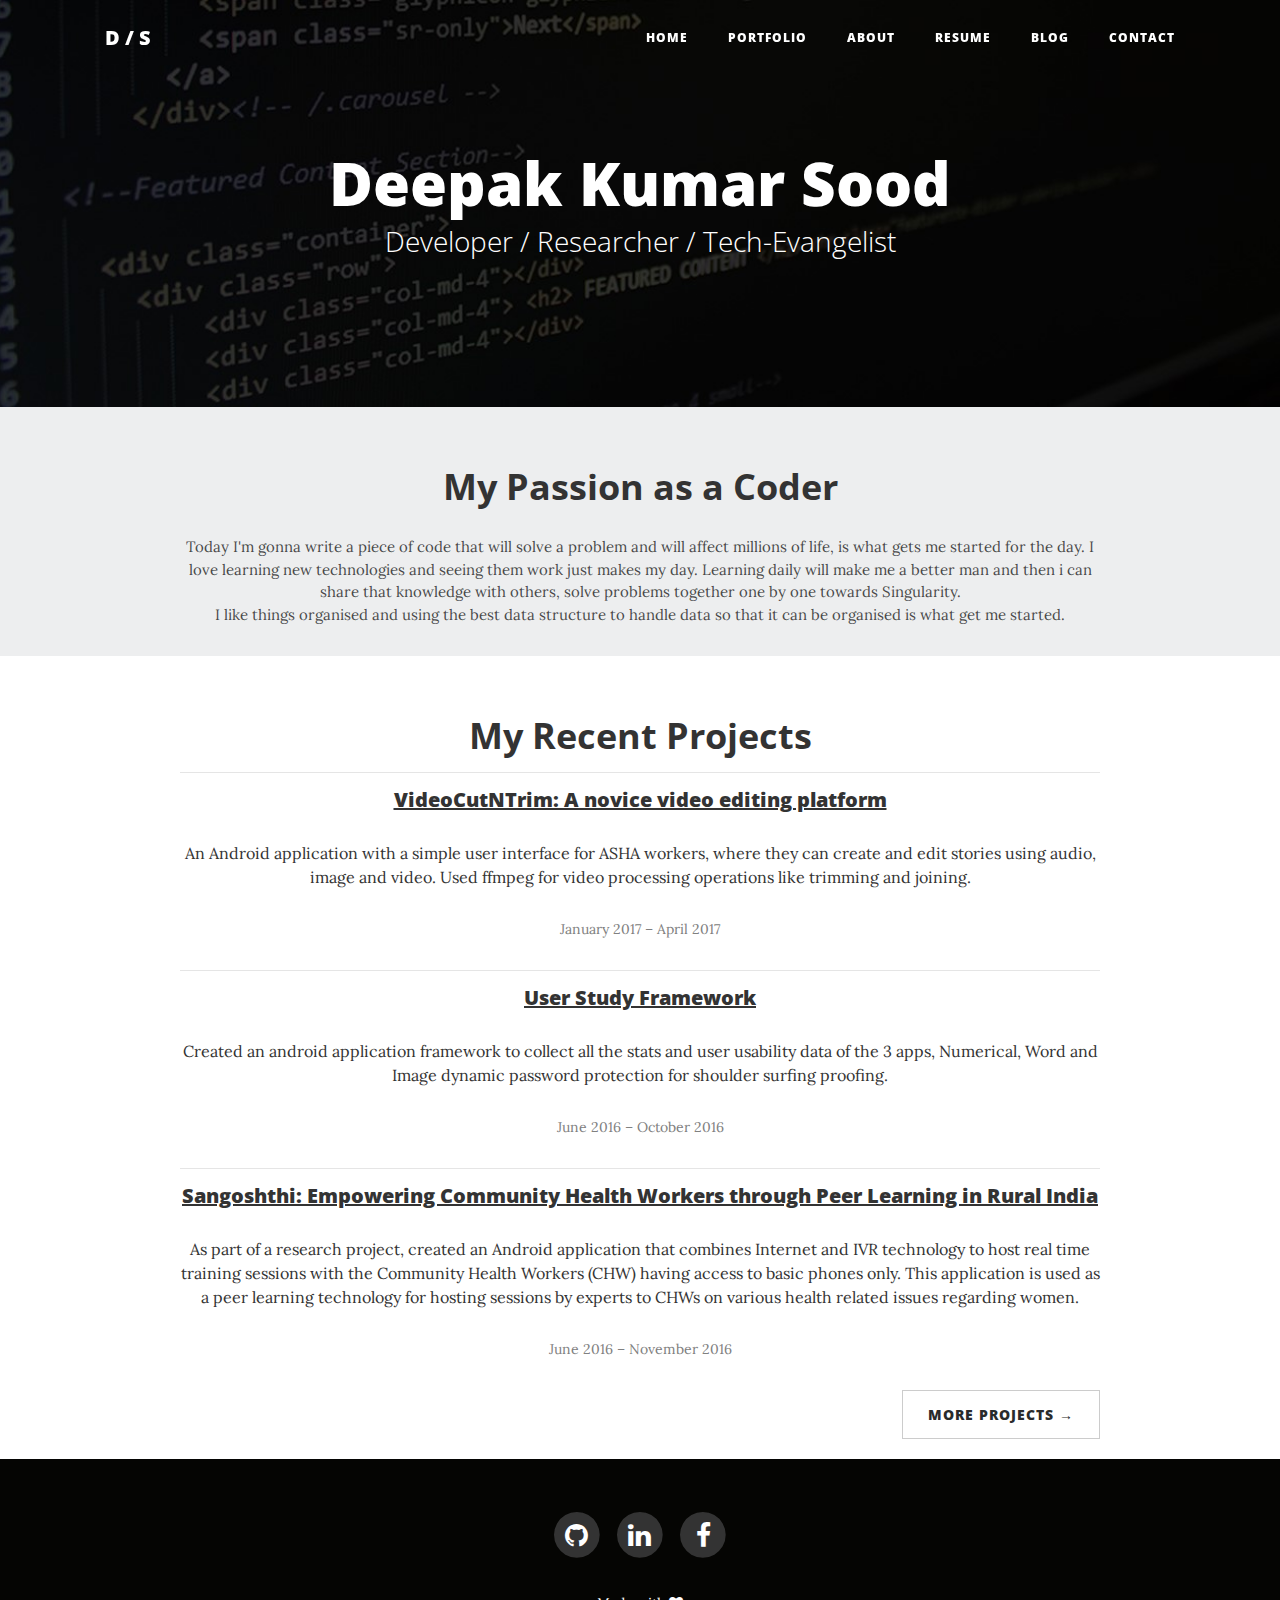
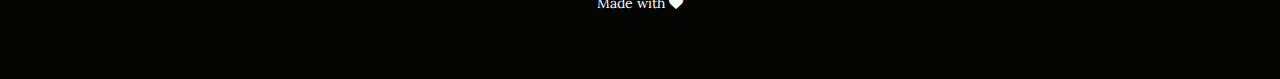
<file: index.html>
<!DOCTYPE html>
<html lang="en">

<head>

    <meta charset="utf-8">
    <meta name="viewport" content="width=device-width, initial-scale=1, shrink-to-fit=no">
    <meta name="description" content="">
    <meta name="author" content="">

    <title>Deepak Sood</title>

    <!-- Bootstrap core CSS -->
    <link href="vendor/bootstrap/css/bootstrap.css" rel="stylesheet">

    <!-- Custom fonts for this template -->
    <link href="vendor/font-awesome/css/font-awesome.min.css" rel="stylesheet" type="text/css">
    <link href='https://fonts.googleapis.com/css?family=Lora:400,700,400italic,700italic' rel='stylesheet'
          type='text/css'>
    <link href='https://fonts.googleapis.com/css?family=Open+Sans:300italic,400italic,600italic,700italic,800italic,400,300,600,700,800'
          rel='stylesheet' type='text/css'>

    <!-- Custom styles for this template -->
    <link href="css/clean-blog.css" rel="stylesheet">

    <!-- Temporary navbar container fix -->
    <style>
        .navbar-toggler {
            z-index: 1;
        }

        @media (max-width: 576px) {
            nav > .container {
                width: 100%;
            }
        }
    </style>

</head>

<body>

<!-- Navigation -->
<nav class="navbar fixed-top navbar-toggleable-md navbar-light" id="mainNav">
    <div class="container">
        <button class="navbar-toggler navbar-toggler-right" type="button" data-toggle="collapse"
                data-target="#navbarResponsive" aria-controls="navbarResponsive" aria-expanded="false"
                aria-label="Toggle navigation">
            Menu <i class="fa fa-bars"></i>
        </button>
        <a class="navbar-brand" href="index.html">D / S</a>
        <div class="collapse navbar-collapse" id="navbarResponsive">
            <ul class="navbar-nav ml-auto">
                <li class="nav-item">
                    <a class="nav-link" href="index.html">Home</a>
                </li>
                <li class="nav-item">
                    <a class="nav-link" href="portfolio.html">Portfolio</a>
                </li>
                <li class="nav-item">
                    <a class="nav-link" href="about.html">About</a>
                </li>
                <li class="nav-item">
                    <a class="nav-link" href="resume.html">Resume</a>
                </li>
                <li class="nav-item">
                    <a class="nav-link" href="blog.html">Blog</a>
                </li>
                <li class="nav-item">
                    <a class="nav-link" href="contact.html">Contact</a>
                </li>
            </ul>
        </div>
    </div>
</nav>

<!-- Page Header -->
<header class="masthead" style="background-image: url('img/home-bg.jpg')">
    <div class="container">
        <div class="row">
            <div class="col-lg-8 offset-lg-2 col-md-10 offset-md-1">
                <div class="site-heading">
                    <h1>Deepak Kumar Sood</h1>
                    <span class="subheading">Developer / Researcher /  Tech-Evangelist</span>
                </div>
            </div>
        </div>
    </div>
</header>

<!-- Main Content -->

<!-- Passion -->
<section style="background-color: rgb(237, 238, 239);">
    <div class="container">
        <div class="row">
            <div class="col-lg-10 offset-lg-1 text-center">
                <h2 class="section-heading">My Passion as a Coder</h2>
                <p style="font-size: 15px; color: rgba(26, 26, 26, 0.8);">Today I'm gonna write a piece of code that
                    will solve a problem and will affect millions of life, is what gets me started for the day. I love
                    learning new technologies and seeing them work just makes my day. Learning daily will make me a
                    better man and then i can share that knowledge with others, solve problems together one by one
                    towards Singularity.<br>
                    I like things organised and using the best data structure to handle data so that it can be organised
                    is what get me started.</p>
            </div>
        </div>
    </div>
</section>

<!-- Projects -->
<section>
    <div class="container">
        <div class="row">
            <div class="col-lg-10 offset-lg-1 text-center">

                <h2 class="section-heading">My Recent Projects</h2>

                <hr>
                <div class="project-preview">
                    <h5 class="project-title">
                        <a href="https://github.com/deepak15013/VideoCutNTrim">
                            VideoCutNTrim: A novice video editing platform
                        </a>
                    </h5>
                    <p class="project-summary">
                        An Android application with a simple user interface for ASHA workers, where they can create and
                        edit stories using audio, image and video. Used ffmpeg for video processing operations like
                        trimming and joining.
                    </p>
                    <div class="project-meta">
                        <p>
                            January 2017 – April 2017
                        </p>
                    </div>
                </div>

                <hr>
                <div class="project-preview">
                    <h5 class="project-title">
                        <a href="https://github.com/deepak15013/UserStudyFramework">
                            User Study Framework
                        </a>
                    </h5>
                    <p class="project-summary">
                        Created an android application framework to collect all the stats and user usability data of the
                        3 apps, Numerical, Word and Image dynamic password protection for shoulder surfing proofing.
                    </p>
                    <div class="project-meta">
                        <p>
                            June 2016 – October 2016
                        </p>
                    </div>
                </div>

                <hr>
                <div class="project-preview">
                    <h5 class="project-title">
                        <a href="https://github.com/deepak15013/Sangoshthi">
                            Sangoshthi: Empowering Community Health Workers through Peer Learning in Rural India
                        </a>
                    </h5>
                    <p class="project-summary">
                        As part of a research project, created an Android application that combines Internet and IVR
                        technology to host real time training sessions with the Community Health Workers (CHW) having
                        access to basic phones only. This application is used as a peer learning technology for hosting
                        sessions by experts to CHWs on various health related issues regarding women.
                    </p>
                    <div class="project-meta">
                        <p>
                            June 2016 – November 2016
                        </p>
                    </div>
                </div>

                <!-- Pager -->
                <div class="clearfix">
                    <a class="btn btn-secondary float-right" href="portfolio.html">More Projects &rarr;</a>
                </div>
            </div>
        </div>
    </div>
</section>


<!-- Footer -->
<footer>
    <div class="container">
        <div class="row">
            <div class="col-lg-8 offset-lg-2 col-md-10 offset-md-1">
                <ul class="list-inline text-center">
                    <li class="list-inline-item">
                        <a href="https://github.com/deepak15013">
                                <span class="fa-stack fa-lg">
                                    <i class="fa fa-circle fa-stack-2x"></i>
                                    <i class="fa fa-github fa-stack-1x fa-inverse"></i>
                                </span>
                        </a>
                    </li>
                    <li class="list-inline-item">
                        <a href="http://linkedin.com/in/deepaksood619">
                                <span class="fa-stack fa-lg">
                                    <i class="fa fa-circle fa-stack-2x"></i>
                                    <i class="fa fa-linkedin fa-stack-1x fa-inverse"></i>
                                </span>
                        </a>
                    </li>
                    <li class="list-inline-item">
                        <a href="https://www.facebook.com/deepaksood619">
                                <span class="fa-stack fa-lg">
                                    <i class="fa fa-circle fa-stack-2x"></i>
                                    <i class="fa fa-facebook fa-stack-1x fa-inverse"></i>
                                </span>
                        </a>
                    </li>
                </ul>
                <p class="copyright">Made with <i class="fa fa-heart fa-inverse"></i></p>
            </div>
        </div>
    </div>
</footer>

<!-- Bootstrap core JavaScript -->
<script src="vendor/jquery/jquery.min.js"></script>
<script src="vendor/tether/tether.min.js"></script>
<script src="vendor/bootstrap/js/bootstrap.min.js"></script>

<!-- Custom scripts for this template -->
<script src="js/clean-blog.min.js"></script>

</body>

</html>
</file>
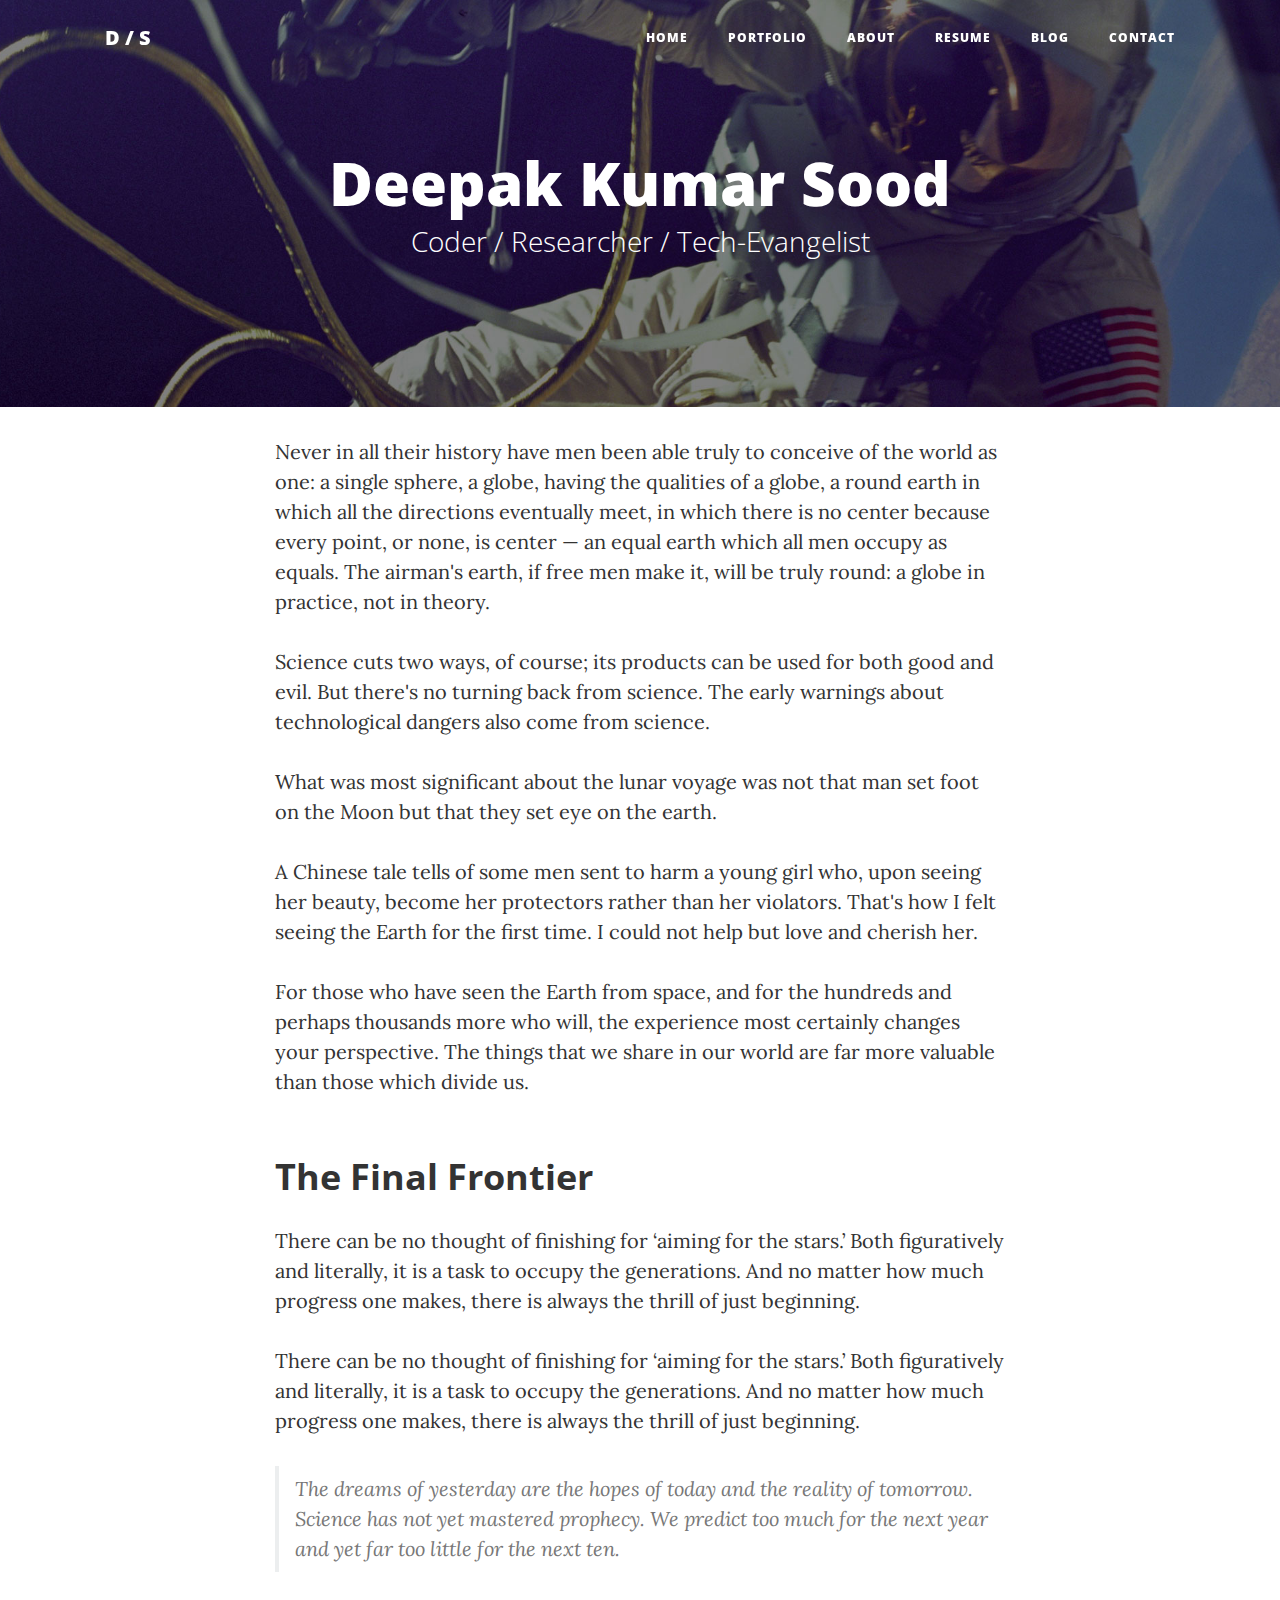
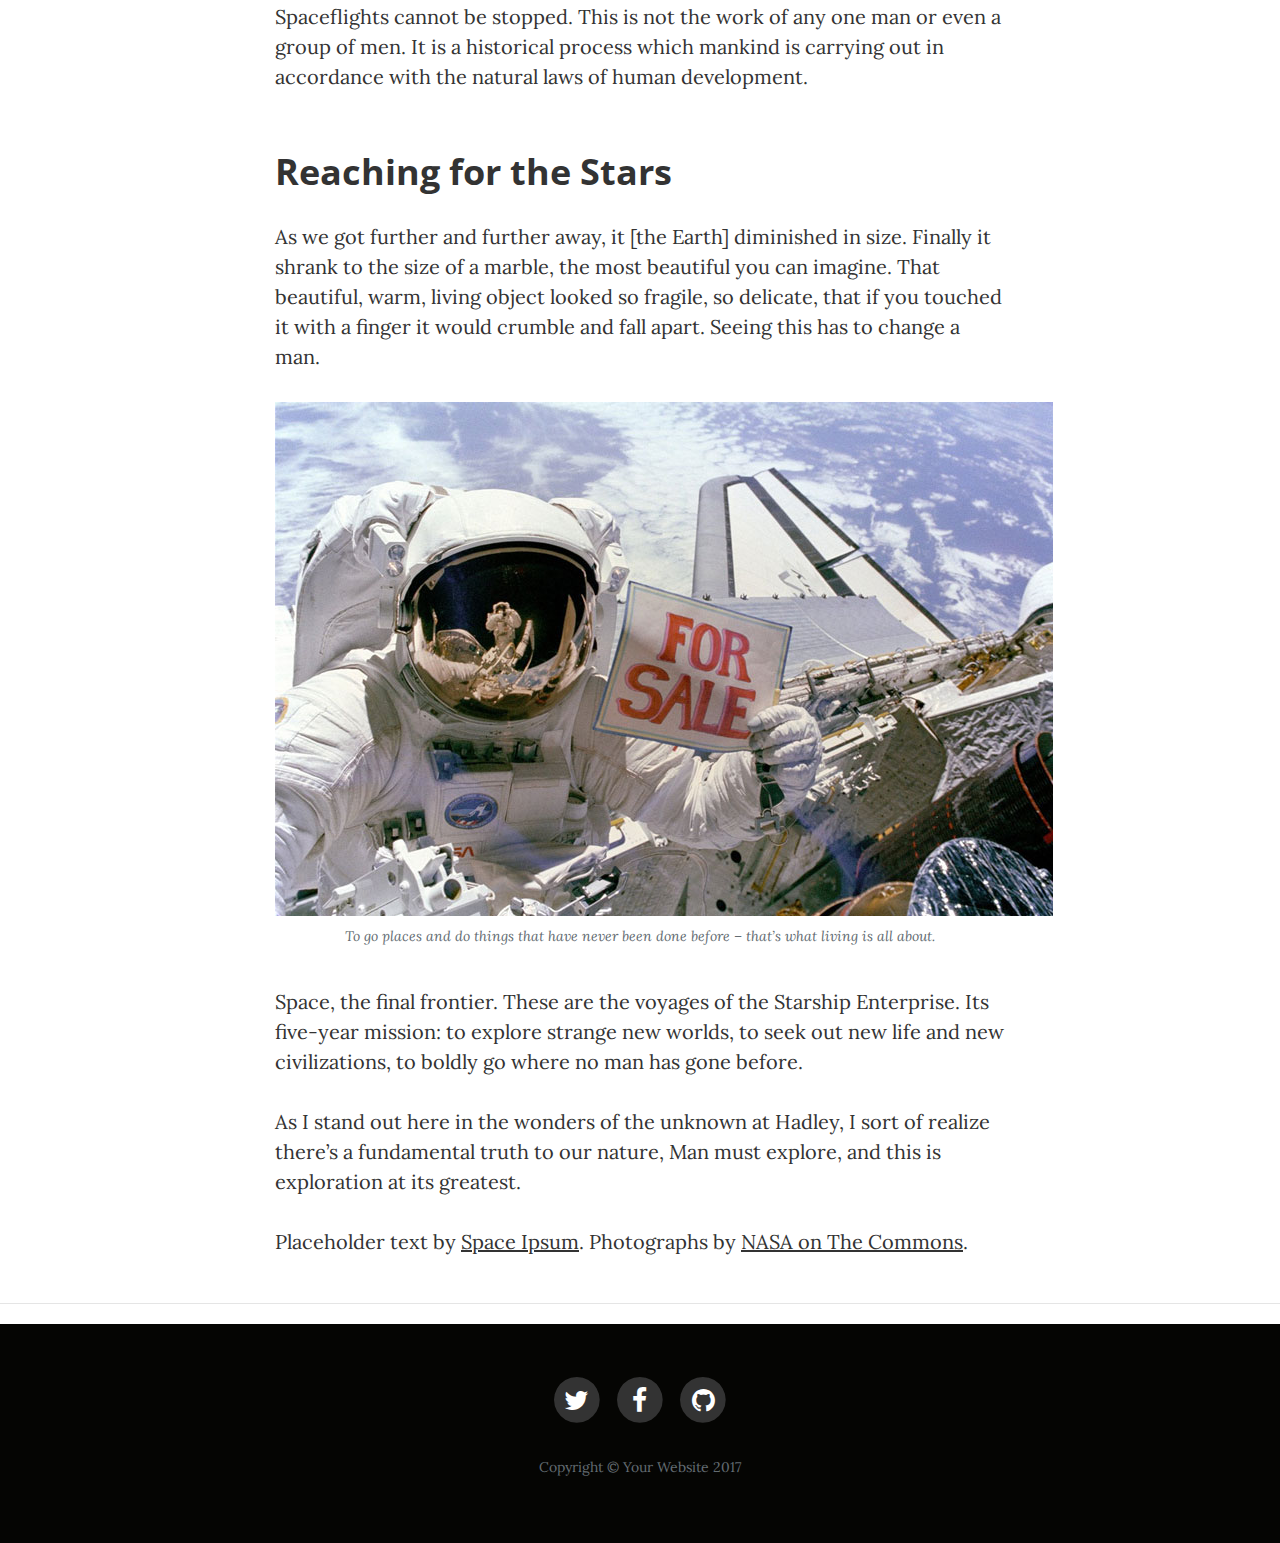
<file: blog.html>
<!DOCTYPE html>
<html lang="en">

<head>

    <meta charset="utf-8">
    <meta name="viewport" content="width=device-width, initial-scale=1, shrink-to-fit=no">
    <meta name="description" content="">
    <meta name="author" content="">

    <title>Clean Blog - Start Bootstrap Theme</title>

    <!-- Bootstrap core CSS -->
    <link href="vendor/bootstrap/css/bootstrap.min.css" rel="stylesheet">

    <!-- Custom fonts for this template -->
    <link href="vendor/font-awesome/css/font-awesome.min.css" rel="stylesheet" type="text/css">
    <link href='https://fonts.googleapis.com/css?family=Lora:400,700,400italic,700italic' rel='stylesheet' type='text/css'>
    <link href='https://fonts.googleapis.com/css?family=Open+Sans:300italic,400italic,600italic,700italic,800italic,400,300,600,700,800' rel='stylesheet' type='text/css'>

    <!-- Custom styles for this template -->
    <link href="css/clean-blog.css" rel="stylesheet">

    <!-- Temporary navbar container fix -->
    <style>
    .navbar-toggler {
        z-index: 1;
    }
    
    @media (max-width: 576px) {
        nav > .container {
            width: 100%;
        }
    }
    </style>

</head>

<body>

<!-- Navigation -->
<nav class="navbar fixed-top navbar-toggleable-md navbar-light" id="mainNav">
    <div class="container">
        <button class="navbar-toggler navbar-toggler-right" type="button" data-toggle="collapse"
                data-target="#navbarResponsive" aria-controls="navbarResponsive" aria-expanded="false"
                aria-label="Toggle navigation">
            Menu <i class="fa fa-bars"></i>
        </button>
        <a class="navbar-brand" href="index.html">D / S</a>
        <div class="collapse navbar-collapse" id="navbarResponsive">
            <ul class="navbar-nav ml-auto">
                <li class="nav-item">
                    <a class="nav-link" href="index.html">Home</a>
                </li>
                <li class="nav-item">
                    <a class="nav-link" href="portfolio.html">Portfolio</a>
                </li>
                <li class="nav-item">
                    <a class="nav-link" href="about.html">About</a>
                </li>
                <li class="nav-item">
                    <a class="nav-link" href="resume.html">Resume</a>
                </li>
                <li class="nav-item">
                    <a class="nav-link" href="blog.html">Blog</a>
                </li>
                <li class="nav-item">
                    <a class="nav-link" href="contact.html">Contact</a>
                </li>
            </ul>
        </div>
    </div>
</nav>

<!-- Page Header -->
<header class="masthead" style="background-image: url('img/post-bg.jpg')">
    <div class="container">
        <div class="row">
            <div class="col-lg-8 offset-lg-2 col-md-10 offset-md-1">
                <div class="site-heading">
                    <h1>Deepak Kumar Sood</h1>
                    <span class="subheading">Coder / Researcher /  Tech-Evangelist</span>
                </div>
            </div>
        </div>
    </div>
</header>

    <!-- Post Content -->
    <article>
        <div class="container">
            <div class="row">
                <div class="col-lg-8 offset-lg-2 col-md-10 offset-md-1">
                    <p>Never in all their history have men been able truly to conceive of the world as one: a single sphere, a globe, having the qualities of a globe, a round earth in which all the directions eventually meet, in which there is no center because every point, or none, is center — an equal earth which all men occupy as equals. The airman's earth, if free men make it, will be truly round: a globe in practice, not in theory.</p>

                    <p>Science cuts two ways, of course; its products can be used for both good and evil. But there's no turning back from science. The early warnings about technological dangers also come from science.</p>

                    <p>What was most significant about the lunar voyage was not that man set foot on the Moon but that they set eye on the earth.</p>

                    <p>A Chinese tale tells of some men sent to harm a young girl who, upon seeing her beauty, become her protectors rather than her violators. That's how I felt seeing the Earth for the first time. I could not help but love and cherish her.</p>

                    <p>For those who have seen the Earth from space, and for the hundreds and perhaps thousands more who will, the experience most certainly changes your perspective. The things that we share in our world are far more valuable than those which divide us.</p>

                    <h2 class="section-heading">The Final Frontier</h2>

                    <p>There can be no thought of finishing for ‘aiming for the stars.’ Both figuratively and literally, it is a task to occupy the generations. And no matter how much progress one makes, there is always the thrill of just beginning.</p>

                    <p>There can be no thought of finishing for ‘aiming for the stars.’ Both figuratively and literally, it is a task to occupy the generations. And no matter how much progress one makes, there is always the thrill of just beginning.</p>

                    <blockquote class="blockquote">The dreams of yesterday are the hopes of today and the reality of tomorrow. Science has not yet mastered prophecy. We predict too much for the next year and yet far too little for the next ten.</blockquote>

                    <p>Spaceflights cannot be stopped. This is not the work of any one man or even a group of men. It is a historical process which mankind is carrying out in accordance with the natural laws of human development.</p>

                    <h2 class="section-heading">Reaching for the Stars</h2>

                    <p>As we got further and further away, it [the Earth] diminished in size. Finally it shrank to the size of a marble, the most beautiful you can imagine. That beautiful, warm, living object looked so fragile, so delicate, that if you touched it with a finger it would crumble and fall apart. Seeing this has to change a man.</p>

                    <a href="#">
                        <img class="img-responsive" src="img/post-sample-image.jpg" alt="">
                    </a>
                    <span class="caption text-muted">To go places and do things that have never been done before – that’s what living is all about.</span>

                    <p>Space, the final frontier. These are the voyages of the Starship Enterprise. Its five-year mission: to explore strange new worlds, to seek out new life and new civilizations, to boldly go where no man has gone before.</p>

                    <p>As I stand out here in the wonders of the unknown at Hadley, I sort of realize there’s a fundamental truth to our nature, Man must explore, and this is exploration at its greatest.</p>

                    <p>Placeholder text by <a href="http://spaceipsum.com/">Space Ipsum</a>. Photographs by <a href="https://www.flickr.com/photos/nasacommons/">NASA on The Commons</a>.</p>
                </div>
            </div>
        </div>
    </article>

    <hr>

    <!-- Footer -->
    <footer>
        <div class="container">
            <div class="row">
                <div class="col-lg-8 offset-lg-2 col-md-10 offset-md-1">
                    <ul class="list-inline text-center">
                        <li class="list-inline-item">
                            <a href="#">
                                <span class="fa-stack fa-lg">
                                    <i class="fa fa-circle fa-stack-2x"></i>
                                    <i class="fa fa-twitter fa-stack-1x fa-inverse"></i>
                                </span>
                            </a>
                        </li>
                        <li class="list-inline-item">
                            <a href="#">
                                <span class="fa-stack fa-lg">
                                    <i class="fa fa-circle fa-stack-2x"></i>
                                    <i class="fa fa-facebook fa-stack-1x fa-inverse"></i>
                                </span>
                            </a>
                        </li>
                        <li class="list-inline-item">
                            <a href="#">
                                <span class="fa-stack fa-lg">
                                    <i class="fa fa-circle fa-stack-2x"></i>
                                    <i class="fa fa-github fa-stack-1x fa-inverse"></i>
                                </span>
                            </a>
                        </li>
                    </ul>
                    <p class="copyright text-muted">Copyright &copy; Your Website 2017</p>
                </div>
            </div>
        </div>
    </footer>

    <!-- Bootstrap core JavaScript -->
    <script src="vendor/jquery/jquery.min.js"></script>
    <script src="vendor/tether/tether.min.js"></script>
    <script src="vendor/bootstrap/js/bootstrap.min.js"></script>

    <!-- Custom scripts for this template -->
    <script src="js/clean-blog.min.js"></script>

</body>

</html>
</file>
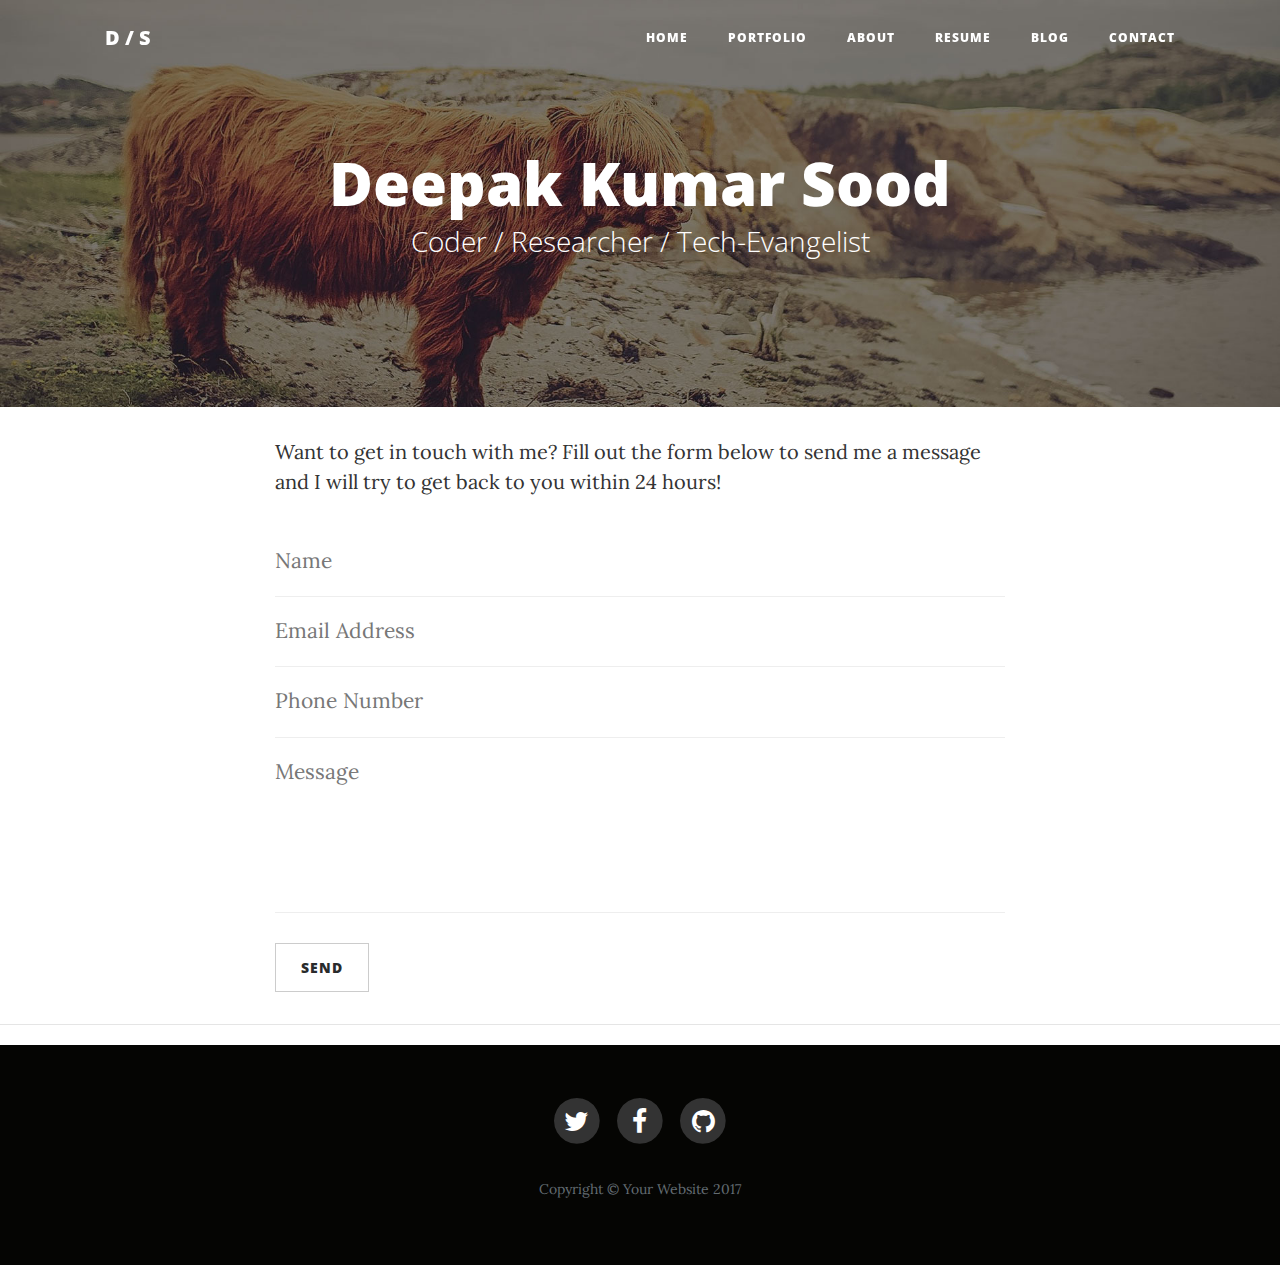
<file: contact.html>
<!DOCTYPE html>
<html lang="en">

<head>

    <meta charset="utf-8">
    <meta name="viewport" content="width=device-width, initial-scale=1, shrink-to-fit=no">
    <meta name="description" content="">
    <meta name="author" content="">

    <title>Clean Blog - Start Bootstrap Theme</title>

    <!-- Bootstrap core CSS -->
    <link href="vendor/bootstrap/css/bootstrap.min.css" rel="stylesheet">

    <!-- Custom fonts for this template -->
    <link href="vendor/font-awesome/css/font-awesome.min.css" rel="stylesheet" type="text/css">
    <link href='https://fonts.googleapis.com/css?family=Lora:400,700,400italic,700italic' rel='stylesheet' type='text/css'>
    <link href='https://fonts.googleapis.com/css?family=Open+Sans:300italic,400italic,600italic,700italic,800italic,400,300,600,700,800' rel='stylesheet' type='text/css'>

    <!-- Custom styles for this template -->
    <link href="css/clean-blog.css" rel="stylesheet">

    <!-- Temporary navbar container fix -->
    <style>
    .navbar-toggler {
        z-index: 1;
    }
    
    @media (max-width: 576px) {
        nav > .container {
            width: 100%;
        }
    }
    </style>

</head>

<body>

<!-- Navigation -->
<nav class="navbar fixed-top navbar-toggleable-md navbar-light" id="mainNav">
    <div class="container">
        <button class="navbar-toggler navbar-toggler-right" type="button" data-toggle="collapse"
                data-target="#navbarResponsive" aria-controls="navbarResponsive" aria-expanded="false"
                aria-label="Toggle navigation">
            Menu <i class="fa fa-bars"></i>
        </button>
        <a class="navbar-brand" href="index.html">D / S</a>
        <div class="collapse navbar-collapse" id="navbarResponsive">
            <ul class="navbar-nav ml-auto">
                <li class="nav-item">
                    <a class="nav-link" href="index.html">Home</a>
                </li>
                <li class="nav-item">
                    <a class="nav-link" href="portfolio.html">Portfolio</a>
                </li>
                <li class="nav-item">
                    <a class="nav-link" href="about.html">About</a>
                </li>
                <li class="nav-item">
                    <a class="nav-link" href="resume.html">Resume</a>
                </li>
                <li class="nav-item">
                    <a class="nav-link" href="blog.html">Blog</a>
                </li>
                <li class="nav-item">
                    <a class="nav-link" href="contact.html">Contact</a>
                </li>
            </ul>
        </div>
    </div>
</nav>

<!-- Page Header -->
<header class="masthead" style="background-image: url('img/contact-bg.jpg')">
    <div class="container">
        <div class="row">
            <div class="col-lg-8 offset-lg-2 col-md-10 offset-md-1">
                <div class="site-heading">
                    <h1>Deepak Kumar Sood</h1>
                    <span class="subheading">Coder / Researcher /  Tech-Evangelist</span>
                </div>
            </div>
        </div>
    </div>
</header>

    <!-- Main Content -->
    <div class="container">
        <div class="row">
            <div class="col-lg-8 offset-lg-2 col-md-10 offset-md-1">
                <p>Want to get in touch with me? Fill out the form below to send me a message and I will try to get back to you within 24 hours!</p>
                <!-- Contact Form - Enter your email address on line 19 of the mail/contact_me.php file to make this form work. -->
                <!-- WARNING: Some web hosts do not allow emails to be sent through forms to common mail hosts like Gmail or Yahoo. It's recommended that you use a private domain email address! -->
                <!-- NOTE: To use the contact form, your site must be on a live web host with PHP! The form will not work locally! -->
                <form name="sentMessage" id="contactForm" novalidate>
                    <div class="control-group">
                        <div class="form-group floating-label-form-group controls">
                            <label>Name</label>
                            <input type="text" class="form-control" placeholder="Name" id="name" required data-validation-required-message="Please enter your name.">
                            <p class="help-block text-danger"></p>
                        </div>
                    </div>
                    <div class="control-group">
                        <div class="form-group floating-label-form-group controls">
                            <label>Email Address</label>
                            <input type="email" class="form-control" placeholder="Email Address" id="email" required data-validation-required-message="Please enter your email address.">
                            <p class="help-block text-danger"></p>
                        </div>
                    </div>
                    <div class="control-group">
                        <div class="form-group col-xs-12 floating-label-form-group controls">
                            <label>Phone Number</label>
                            <input type="tel" class="form-control" placeholder="Phone Number" id="phone" required data-validation-required-message="Please enter your phone number.">
                            <p class="help-block text-danger"></p>
                        </div>
                    </div>
                    <div class="control-group">
                        <div class="form-group floating-label-form-group controls">
                            <label>Message</label>
                            <textarea rows="5" class="form-control" placeholder="Message" id="message" required data-validation-required-message="Please enter a message."></textarea>
                            <p class="help-block text-danger"></p>
                        </div>
                    </div>
                    <br>
                    <div id="success"></div>
                    <div class="form-group">
                        <button type="submit" class="btn btn-secondary">Send</button>
                    </div>
                </form>
            </div>
        </div>
    </div>

    <hr>

    <!-- Footer -->
    <footer>
        <div class="container">
            <div class="row">
                <div class="col-lg-8 offset-lg-2 col-md-10 offset-md-1">
                    <ul class="list-inline text-center">
                        <li class="list-inline-item">
                            <a href="#">
                                <span class="fa-stack fa-lg">
                                    <i class="fa fa-circle fa-stack-2x"></i>
                                    <i class="fa fa-twitter fa-stack-1x fa-inverse"></i>
                                </span>
                            </a>
                        </li>
                        <li class="list-inline-item">
                            <a href="#">
                                <span class="fa-stack fa-lg">
                                    <i class="fa fa-circle fa-stack-2x"></i>
                                    <i class="fa fa-facebook fa-stack-1x fa-inverse"></i>
                                </span>
                            </a>
                        </li>
                        <li class="list-inline-item">
                            <a href="#">
                                <span class="fa-stack fa-lg">
                                    <i class="fa fa-circle fa-stack-2x"></i>
                                    <i class="fa fa-github fa-stack-1x fa-inverse"></i>
                                </span>
                            </a>
                        </li>
                    </ul>
                    <p class="copyright text-muted">Copyright &copy; Your Website 2017</p>
                </div>
            </div>
        </div>
    </footer>

    <!-- Bootstrap core JavaScript -->
    <script src="vendor/jquery/jquery.min.js"></script>
    <script src="vendor/tether/tether.min.js"></script>
    <script src="vendor/bootstrap/js/bootstrap.min.js"></script>

    <!-- Contact Form JavaScript -->
    <script src="js/jqBootstrapValidation.js"></script>
    <script src="js/contact_me.js"></script>

    <!-- Custom scripts for this template -->
    <script src="js/clean-blog.min.js"></script>

</body>

</html>
</file>
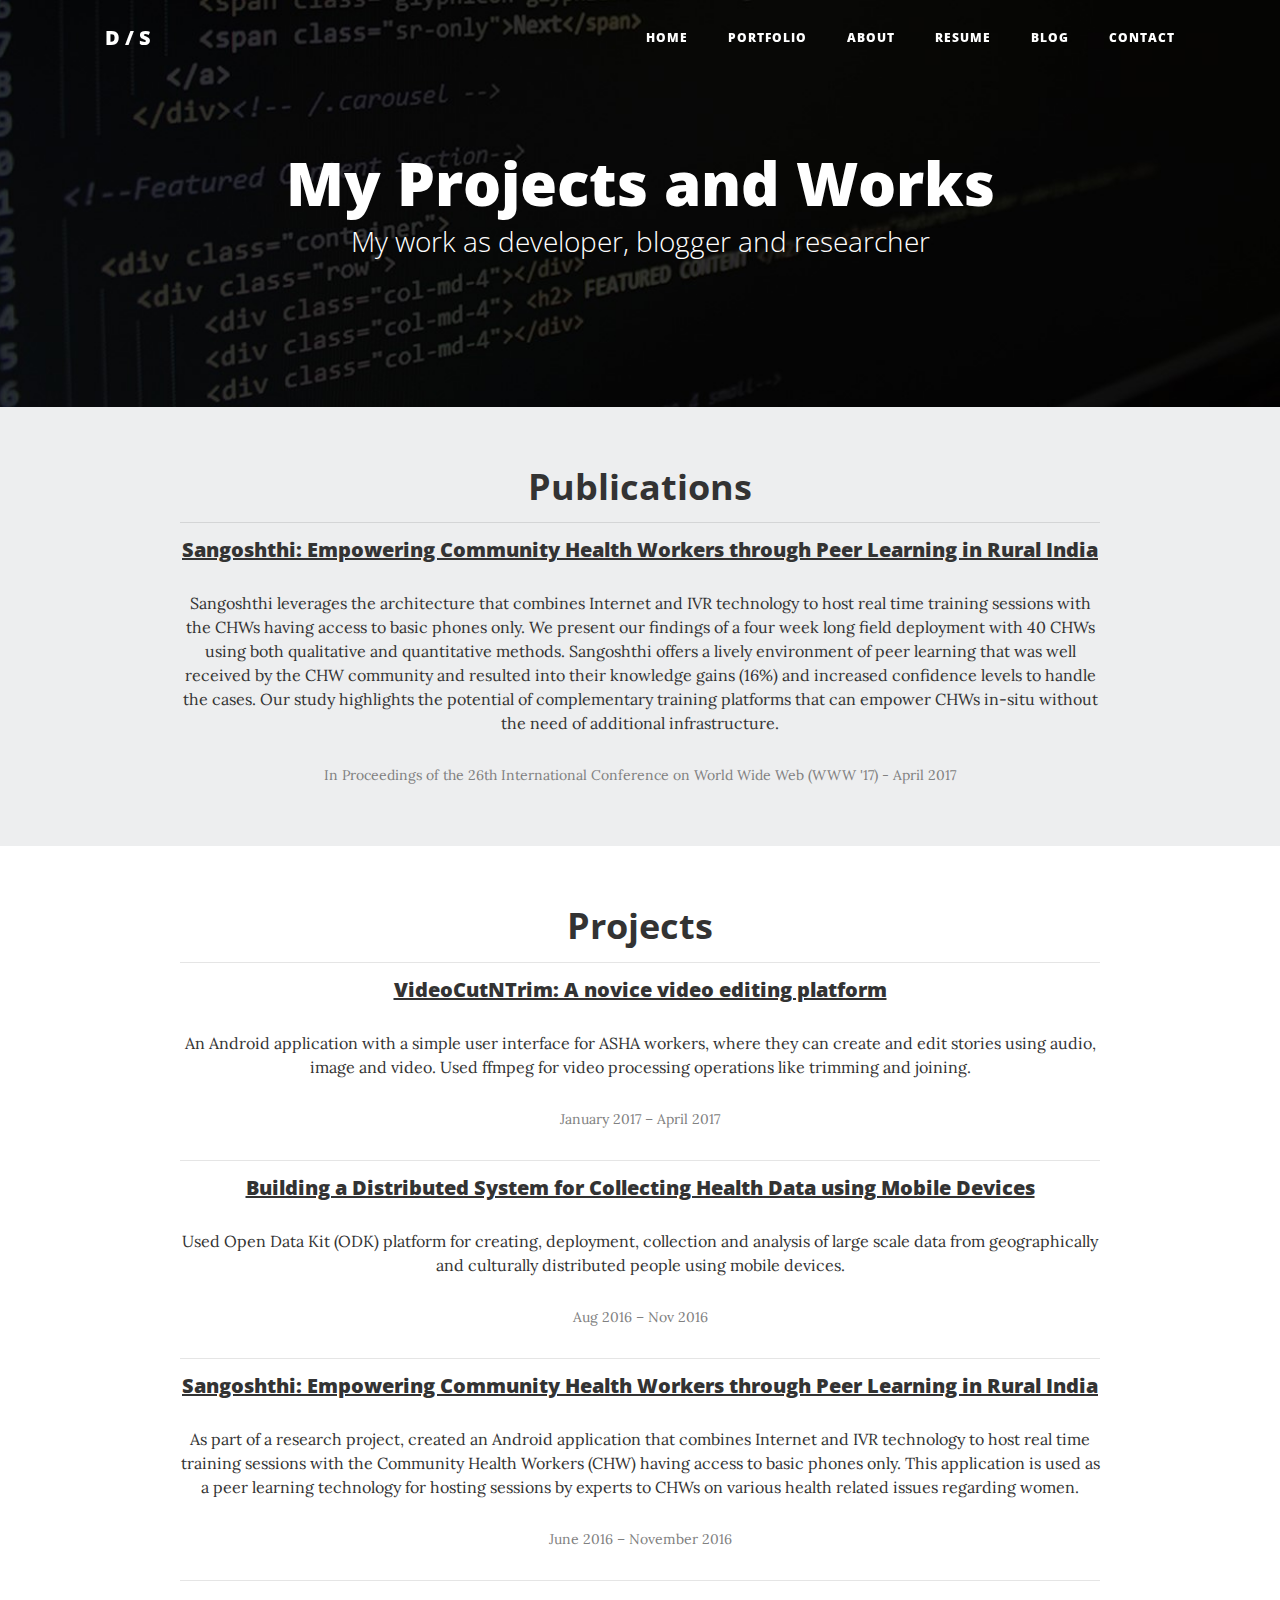
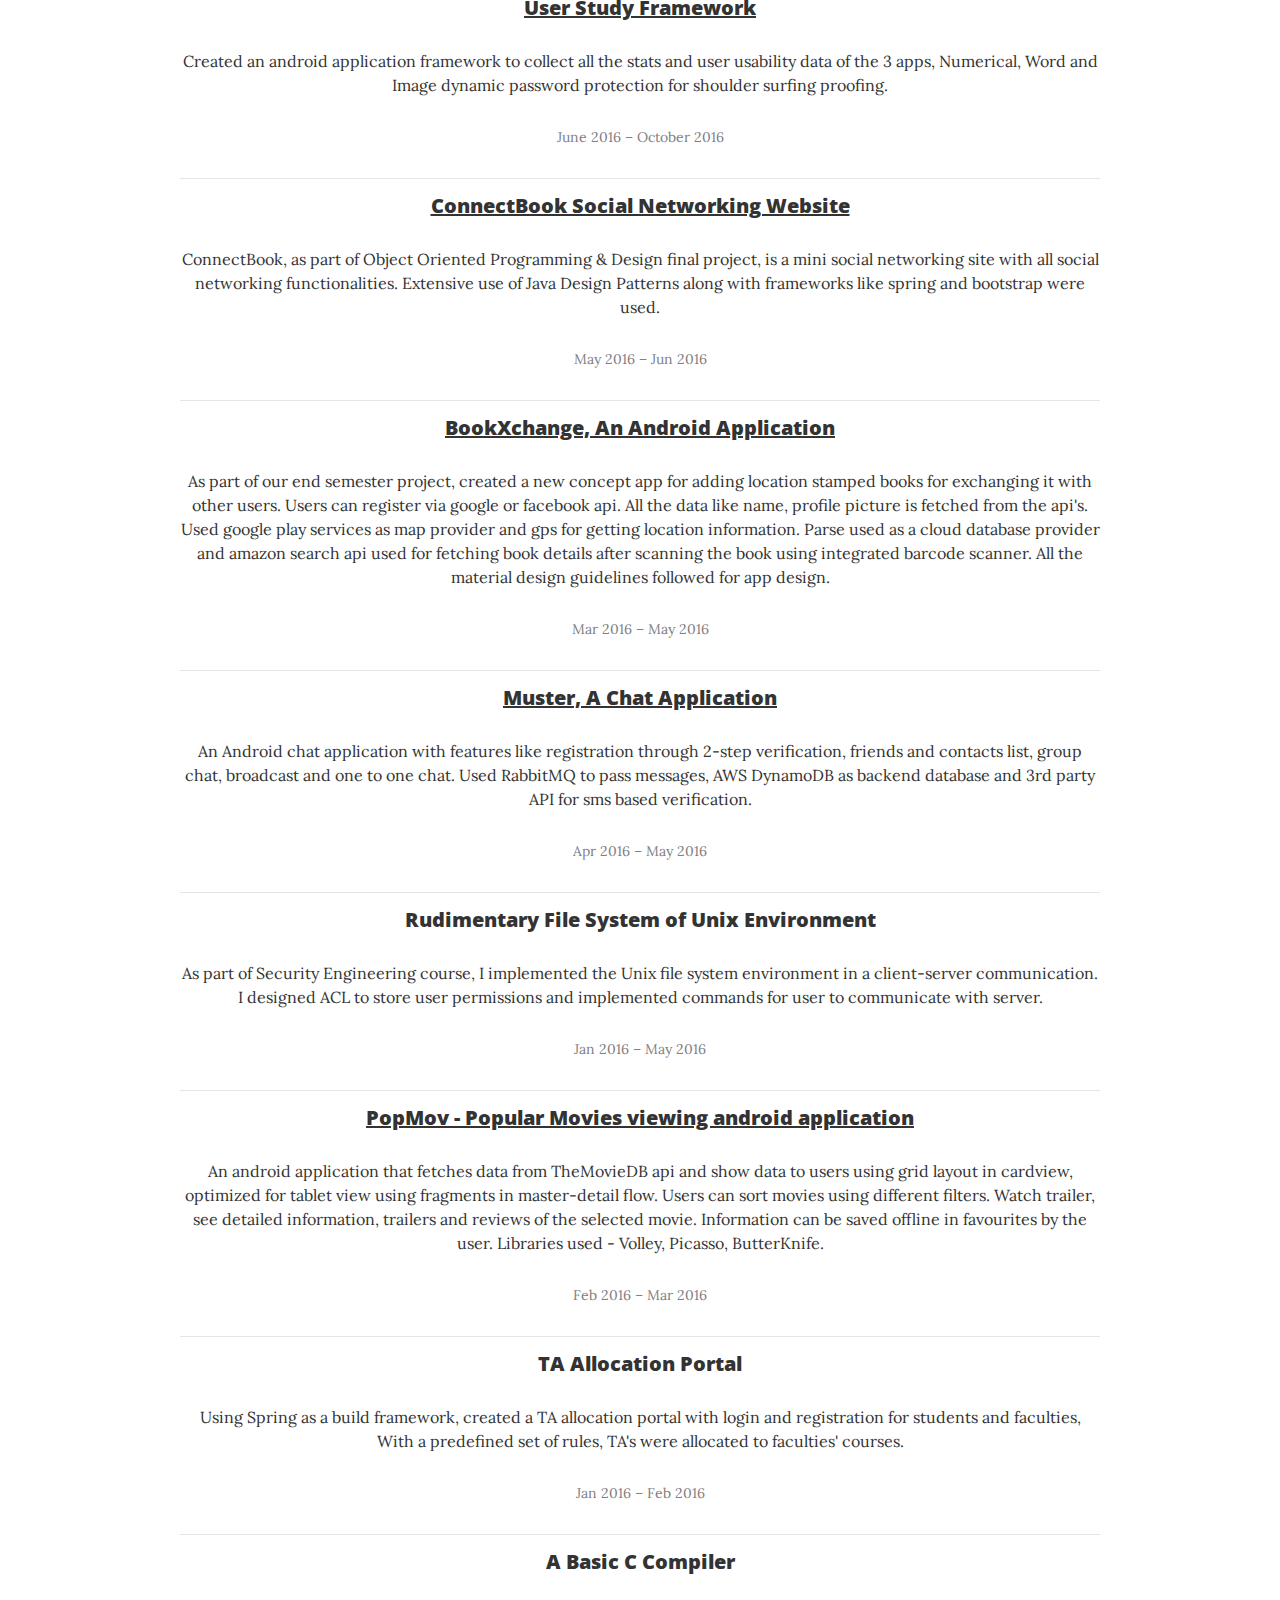
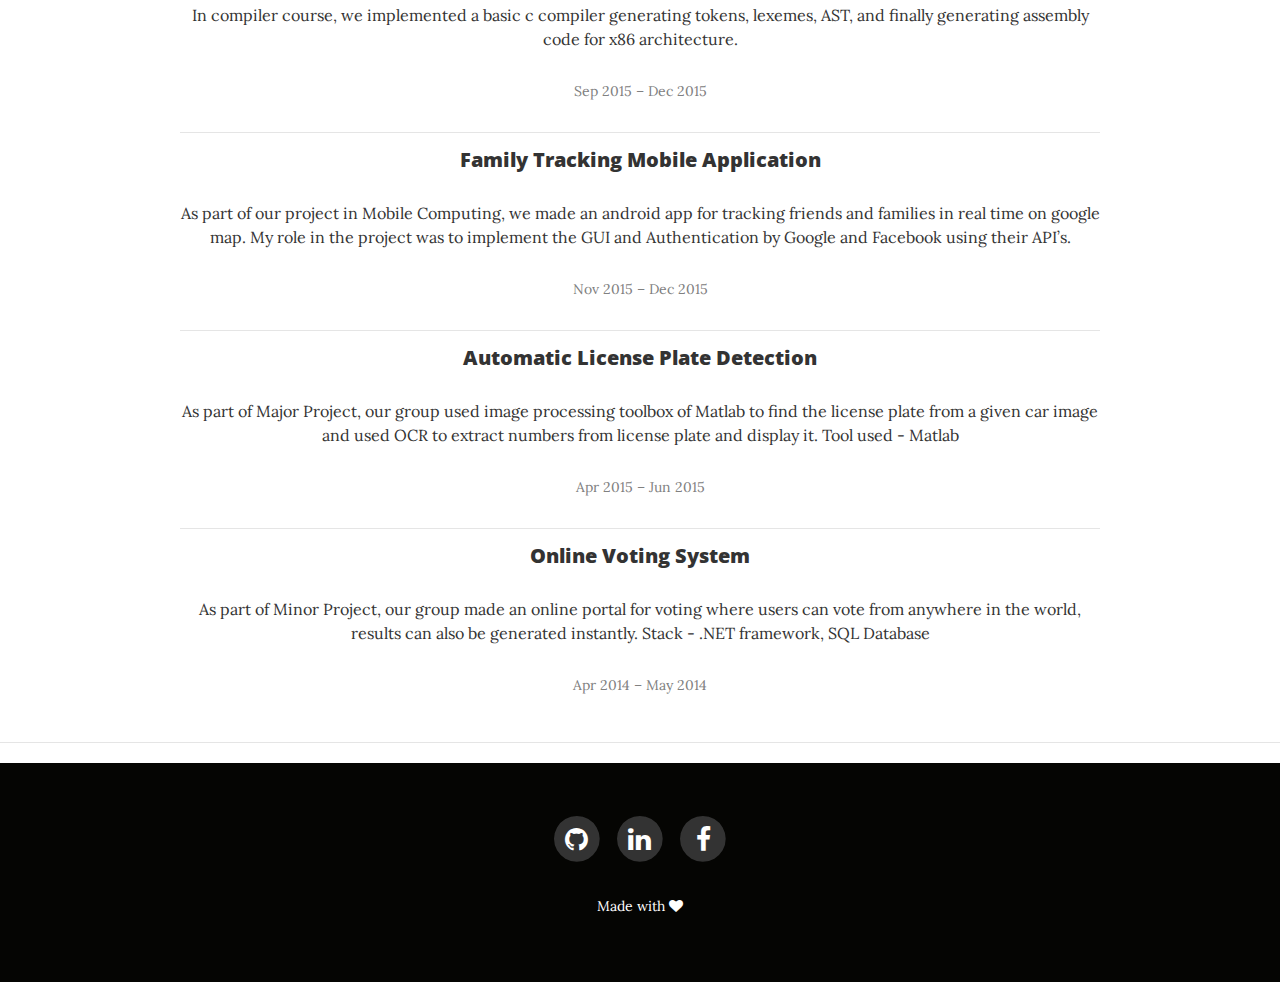
<file: portfolio.html>
<!DOCTYPE html>
<html lang="en">

<head>

    <meta charset="utf-8">
    <meta name="viewport" content="width=device-width, initial-scale=1, shrink-to-fit=no">
    <meta name="description" content="">
    <meta name="author" content="">

    <title>Deepak Portfolio</title>

    <!-- Bootstrap core CSS -->
    <link href="vendor/bootstrap/css/bootstrap.css" rel="stylesheet">

    <!-- Custom fonts for this template -->
    <link href="vendor/font-awesome/css/font-awesome.min.css" rel="stylesheet" type="text/css">
    <link href='https://fonts.googleapis.com/css?family=Lora:400,700,400italic,700italic' rel='stylesheet'
          type='text/css'>
    <link href='https://fonts.googleapis.com/css?family=Open+Sans:300italic,400italic,600italic,700italic,800italic,400,300,600,700,800'
          rel='stylesheet' type='text/css'>

    <!-- Custom styles for this template -->
    <link href="css/clean-blog.css" rel="stylesheet">

    <!-- Temporary navbar container fix -->
    <style>
        .navbar-toggler {
            z-index: 1;
        }

        @media (max-width: 576px) {
            nav > .container {
                width: 100%;
            }
        }
    </style>

</head>

<body>

<!-- Navigation -->
<nav class="navbar fixed-top navbar-toggleable-md navbar-light" id="mainNav">
    <div class="container">
        <button class="navbar-toggler navbar-toggler-right" type="button" data-toggle="collapse"
                data-target="#navbarResponsive" aria-controls="navbarResponsive" aria-expanded="false"
                aria-label="Toggle navigation">
            Menu <i class="fa fa-bars"></i>
        </button>
        <a class="navbar-brand" href="index.html">D / S</a>
        <div class="collapse navbar-collapse" id="navbarResponsive">
            <ul class="navbar-nav ml-auto">
                <li class="nav-item">
                    <a class="nav-link" href="index.html">Home</a>
                </li>
                <li class="nav-item">
                    <a class="nav-link" href="portfolio.html">Portfolio</a>
                </li>
                <li class="nav-item">
                    <a class="nav-link" href="about.html">About</a>
                </li>
                <li class="nav-item">
                    <a class="nav-link" href="resume.html">Resume</a>
                </li>
                <li class="nav-item">
                    <a class="nav-link" href="blog.html">Blog</a>
                </li>
                <li class="nav-item">
                    <a class="nav-link" href="contact.html">Contact</a>
                </li>
            </ul>
        </div>
    </div>
</nav>

<!-- Page Header -->
<header class="masthead" style="background-image: url('img/home-bg.jpg')">
    <div class="container">
        <div class="row">
            <div class="col-lg-8 offset-lg-2 col-md-10 offset-md-1">
                <div class="site-heading">
                    <h1>My Projects and Works</h1>
                    <span class="subheading">My work as developer, blogger and researcher</span>
                </div>
            </div>
        </div>
    </div>
</header>

<!-- Main Content -->
<!-- Publications -->
<section id="publications" style="background-color: rgb(237, 238, 239);">
    <div class="container">
        <div class="row">
            <div class="col-lg-10 offset-lg-1 text-center">

                <h2 class="section-heading">Publications</h2>

                <hr>
                <div class="project-preview">
                    <h5 class="project-title">
                        <a href="http://dl.acm.org/citation.cfm?id=3052624">
                            Sangoshthi: Empowering Community Health Workers through Peer Learning in Rural India
                        </a>
                    </h5>
                    <p class="project-summary">
                        Sangoshthi leverages the architecture that combines Internet and IVR technology to host real
                        time training sessions with the CHWs having access to basic phones only. We present our findings
                        of a four week long field deployment with 40 CHWs using both qualitative and quantitative
                        methods. Sangoshthi offers a lively environment of peer learning that was well received by the
                        CHW community and resulted into their knowledge gains (16%) and increased confidence levels to
                        handle the cases. Our study highlights the potential of complementary training platforms that
                        can empower CHWs in-situ without the need of additional infrastructure.
                    </p>
                    <div class="project-meta">
                        <p>
                            In Proceedings of the 26th International Conference on World Wide Web (WWW '17) - April 2017
                        </p>
                    </div>
                    <br>
                </div>

            </div>
        </div>
    </div>
</section>


<!-- Projects -->
<section id="projects">
    <div class="container">
        <div class="row">
            <div class="col-lg-10 offset-lg-1 text-center">

                <h2 class="section-heading">Projects</h2>

                <hr>
                <div class="project-preview">
                    <h5 class="project-title">
                        <a href="https://github.com/deepak15013/VideoCutNTrim">
                            VideoCutNTrim: A novice video editing platform
                        </a>
                    </h5>
                    <p class="project-summary">
                        An Android application with a simple user interface for ASHA workers, where they can create and
                        edit stories using audio, image and video. Used ffmpeg for video processing operations like
                        trimming and joining.
                    </p>
                    <div class="project-meta">
                        <p>
                            January 2017 – April 2017
                        </p>
                    </div>
                </div>

                <hr>
                <div class="project-preview">
                    <h5 class="project-title">
                        <a href="https://github.com/deepak15013/VideoCutNTrim">
                            Building a Distributed System for Collecting Health Data using Mobile Devices
                        </a>
                    </h5>
                    <p class="project-summary">
                        Used Open Data Kit (ODK) platform for creating, deployment, collection and analysis of large
                        scale data from geographically and culturally distributed people using mobile devices.
                    </p>
                    <div class="project-meta">
                        <p>
                            Aug 2016 – Nov 2016
                        </p>
                    </div>
                </div>

                <hr>
                <div class="project-preview">
                    <h5 class="project-title">
                        <a href="https://github.com/deepak15013/Sangoshthi">
                            Sangoshthi: Empowering Community Health Workers through Peer Learning in Rural India
                        </a>
                    </h5>
                    <p class="project-summary">
                        As part of a research project, created an Android application that combines Internet and IVR
                        technology to host real time training sessions with the Community Health Workers (CHW) having
                        access to basic phones only. This application is used as a peer learning technology for hosting
                        sessions by experts to CHWs on various health related issues regarding women.
                    </p>
                    <div class="project-meta">
                        <p>
                            June 2016 – November 2016
                        </p>
                    </div>
                </div>

                <hr>
                <div class="project-preview">
                    <h5 class="project-title">
                        <a href="https://github.com/deepak15013/UserStudyFramework">
                            User Study Framework
                        </a>
                    </h5>
                    <p class="project-summary">
                        Created an android application framework to collect all the stats and user usability data of the
                        3 apps, Numerical, Word and Image dynamic password protection for shoulder surfing proofing.
                    </p>
                    <div class="project-meta">
                        <p>
                            June 2016 – October 2016
                        </p>
                    </div>
                </div>

                <hr>
                <div class="project-preview">
                    <h5 class="project-title">
                        <a href="https://github.com/deepak15013/OOPD_Project">
                            ConnectBook Social Networking Website
                        </a>
                    </h5>
                    <p class="project-summary">
                        ConnectBook, as part of Object Oriented Programming & Design final project, is a mini social
                        networking site with all social networking functionalities. Extensive use of Java Design
                        Patterns along with frameworks like spring and bootstrap were used.
                    </p>
                    <div class="project-meta">
                        <p>
                            May 2016 – Jun 2016
                        </p>
                    </div>
                </div>

                <hr>
                <div class="project-preview">
                    <h5 class="project-title">
                        <a href="https://github.com/deepak15013/PcsmaProject">
                            BookXchange, An Android Application
                        </a>
                    </h5>
                    <p class="project-summary">
                        As part of our end semester project, created a new concept app for adding location stamped books
                        for exchanging it with other users. Users can register via google or facebook api. All the data
                        like name, profile picture is fetched from the api's. Used google play services as map provider
                        and gps for getting location information. Parse used as a cloud database provider and amazon
                        search api used for fetching book details after scanning the book using integrated barcode
                        scanner. All the material design guidelines followed for app design.
                    </p>
                    <div class="project-meta">
                        <p>
                            Mar 2016 – May 2016
                        </p>
                    </div>
                </div>

                <hr>
                <div class="project-preview">
                    <h5 class="project-title">
                        <a href="https://github.com/deepak15013/PcsmaAssignment4">
                            Muster, A Chat Application
                        </a>
                    </h5>
                    <p class="project-summary">
                        An Android chat application with features like registration through 2-step verification, friends
                        and contacts list, group chat, broadcast and one to one chat. Used RabbitMQ to pass messages,
                        AWS DynamoDB as backend database and 3rd party API for sms based verification.
                    </p>
                    <div class="project-meta">
                        <p>
                            Apr 2016 – May 2016
                        </p>
                    </div>
                </div>

                <hr>
                <div class="project-preview">
                    <h5 class="project-title">
                        Rudimentary File System of Unix Environment
                    </h5>
                    <p class="project-summary">
                        As part of Security Engineering course, I implemented the Unix file system environment in a
                        client-server communication. I designed ACL to store user permissions and implemented commands
                        for user to communicate with server.
                    </p>
                    <div class="project-meta">
                        <p>
                            Jan 2016 – May 2016
                        </p>
                    </div>
                </div>

                <hr>
                <div class="project-preview">
                    <h5 class="project-title">
                        <a href="https://github.com/deepaksood619/PopMov">
                            PopMov - Popular Movies viewing android application
                        </a>
                    </h5>
                    <p class="project-summary">
                        An android application that fetches data from TheMovieDB api and show data to users using grid
                        layout in cardview, optimized for tablet view using fragments in master-detail flow.
                        Users can sort movies using different filters. Watch trailer, see detailed information, trailers
                        and reviews of the selected movie. Information can be saved offline in favourites by the user.
                        Libraries used - Volley, Picasso, ButterKnife.
                    </p>
                    <div class="project-meta">
                        <p>
                            Feb 2016 – Mar 2016
                        </p>
                    </div>
                </div>

                <hr>
                <div class="project-preview">
                    <h5 class="project-title">
                        TA Allocation Portal
                    </h5>
                    <p class="project-summary">
                        Using Spring as a build framework, created a TA allocation portal with login and registration
                        for students and faculties, With a predefined set of rules, TA's were allocated to faculties'
                        courses.
                    </p>
                    <div class="project-meta">
                        <p>
                            Jan 2016 – Feb 2016
                        </p>
                    </div>
                </div>

                <hr>
                <div class="project-preview">
                    <h5 class="project-title">
                        A Basic C Compiler
                    </h5>
                    <p class="project-summary">
                        In compiler course, we implemented a basic c compiler generating tokens, lexemes, AST, and
                        finally generating assembly code for x86 architecture.
                    </p>
                    <div class="project-meta">
                        <p>
                            Sep 2015 – Dec 2015
                        </p>
                    </div>
                </div>

                <hr>
                <div class="project-preview">
                    <h5 class="project-title">
                        Family Tracking Mobile Application
                    </h5>
                    <p class="project-summary">
                        As part of our project in Mobile Computing, we made an android app for tracking friends and
                        families in real time on google map. My role in the project was to implement the GUI and
                        Authentication by Google and Facebook using their API’s.
                    </p>
                    <div class="project-meta">
                        <p>
                            Nov 2015 – Dec 2015
                        </p>
                    </div>
                </div>

                <hr>
                <div class="project-preview">
                    <h5 class="project-title">
                        Automatic License Plate Detection
                    </h5>
                    <p class="project-summary">
                        As part of Major Project, our group used image processing toolbox of Matlab to find the license
                        plate from a given car image and used OCR to extract numbers from license plate and display it.
                        Tool used - Matlab
                    </p>
                    <div class="project-meta">
                        <p>
                            Apr 2015 – Jun 2015
                        </p>
                    </div>
                </div>

                <hr>
                <div class="project-preview">
                    <h5 class="project-title">
                        Online Voting System
                    </h5>
                    <p class="project-summary">
                        As part of Minor Project, our group made an online portal for voting where users can vote from
                        anywhere in the world, results can also be generated instantly.
                        Stack - .NET framework, SQL Database
                    </p>
                    <div class="project-meta">
                        <p>
                            Apr 2014 – May 2014
                        </p>
                    </div>
                </div>

            </div>
        </div>
    </div>
</section>

<hr>

<!-- Footer -->
<footer>
    <div class="container">
        <div class="row">
            <div class="col-lg-8 offset-lg-2 col-md-10 offset-md-1">
                <ul class="list-inline text-center">
                    <li class="list-inline-item">
                        <a href="https://github.com/deepak15013">
                                <span class="fa-stack fa-lg">
                                    <i class="fa fa-circle fa-stack-2x"></i>
                                    <i class="fa fa-github fa-stack-1x fa-inverse"></i>
                                </span>
                        </a>
                    </li>
                    <li class="list-inline-item">
                        <a href="http://linkedin.com/in/deepaksood619">
                                <span class="fa-stack fa-lg">
                                    <i class="fa fa-circle fa-stack-2x"></i>
                                    <i class="fa fa-linkedin fa-stack-1x fa-inverse"></i>
                                </span>
                        </a>
                    </li>
                    <li class="list-inline-item">
                        <a href="https://www.facebook.com/deepaksood619">
                                <span class="fa-stack fa-lg">
                                    <i class="fa fa-circle fa-stack-2x"></i>
                                    <i class="fa fa-facebook fa-stack-1x fa-inverse"></i>
                                </span>
                        </a>
                    </li>
                </ul>
                <p class="copyright">Made with <i class="fa fa-heart fa-inverse"></i></p>
            </div>
        </div>
    </div>
</footer>

<!-- Bootstrap core JavaScript -->
<script src="vendor/jquery/jquery.min.js"></script>
<script src="vendor/tether/tether.min.js"></script>
<script src="vendor/bootstrap/js/bootstrap.min.js"></script>

<!-- Custom scripts for this template -->
<script src="js/clean-blog.min.js"></script>

</body>

</html>
</file>
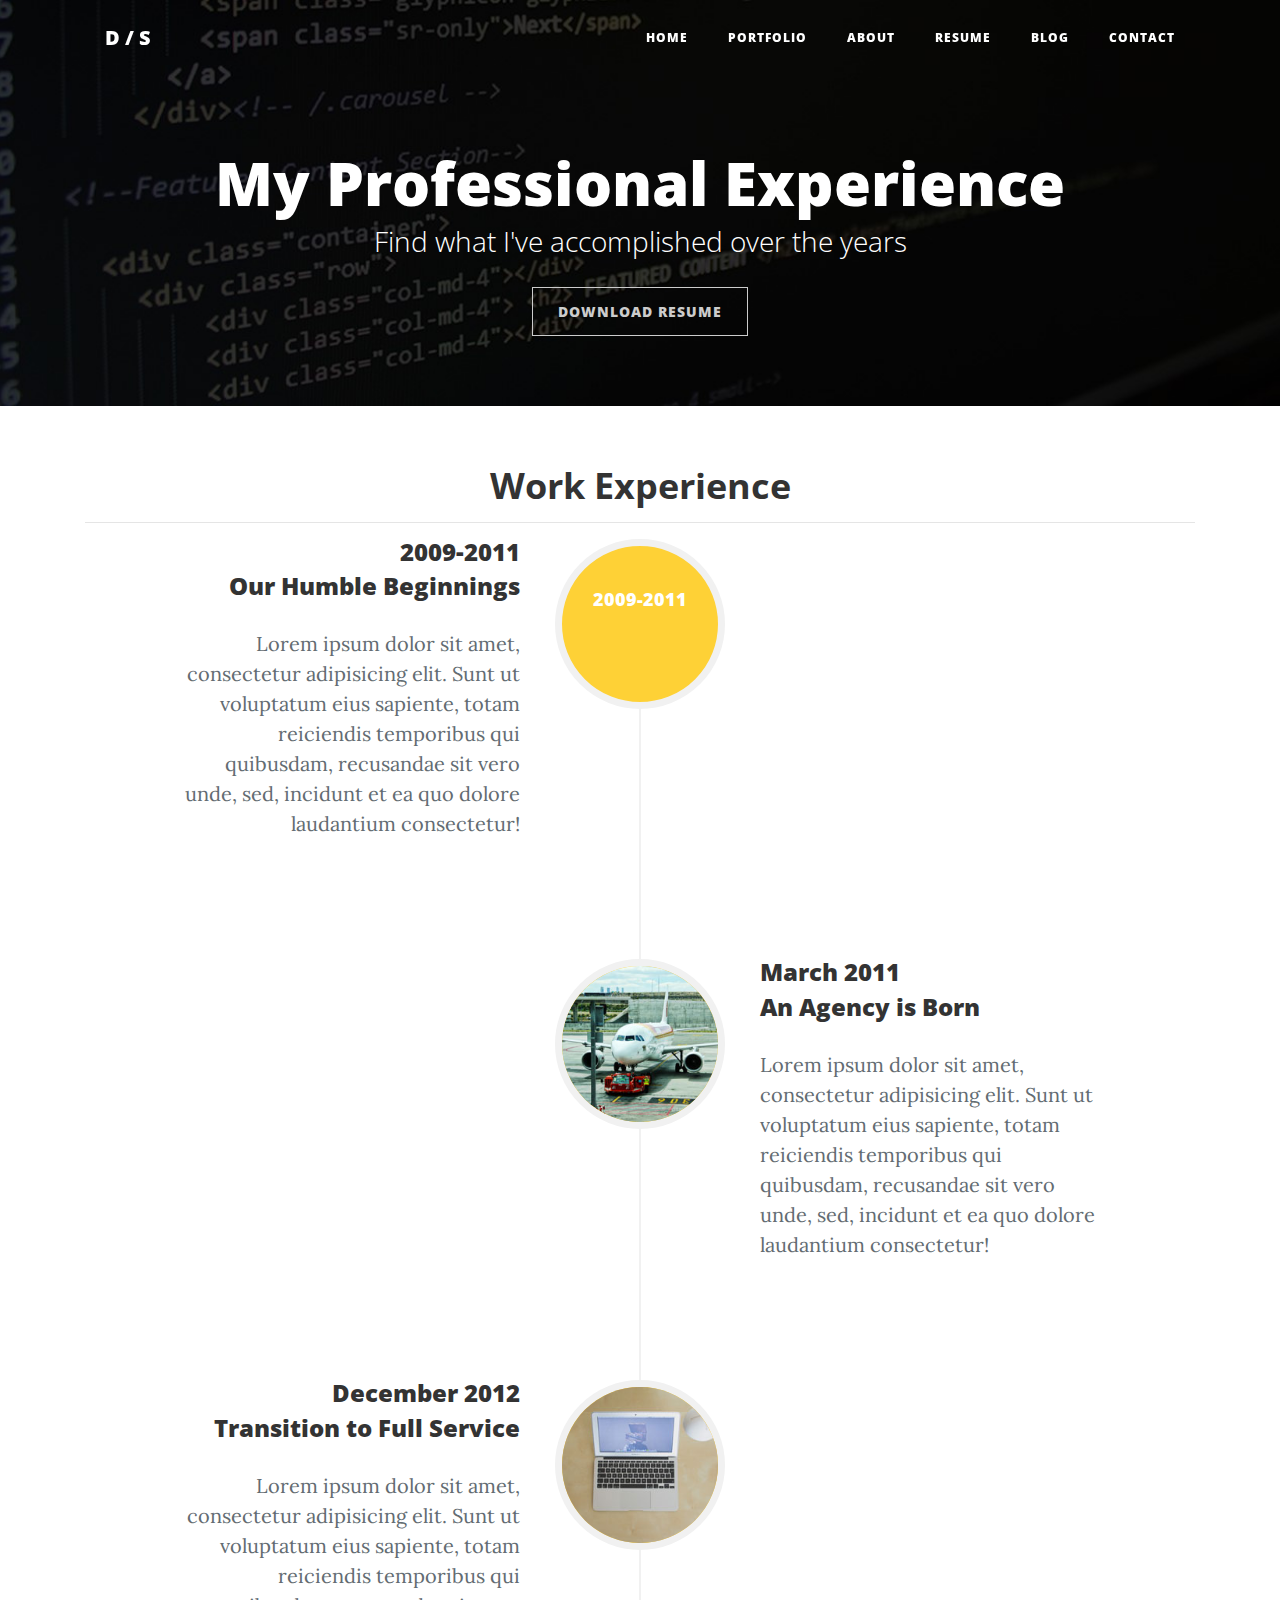
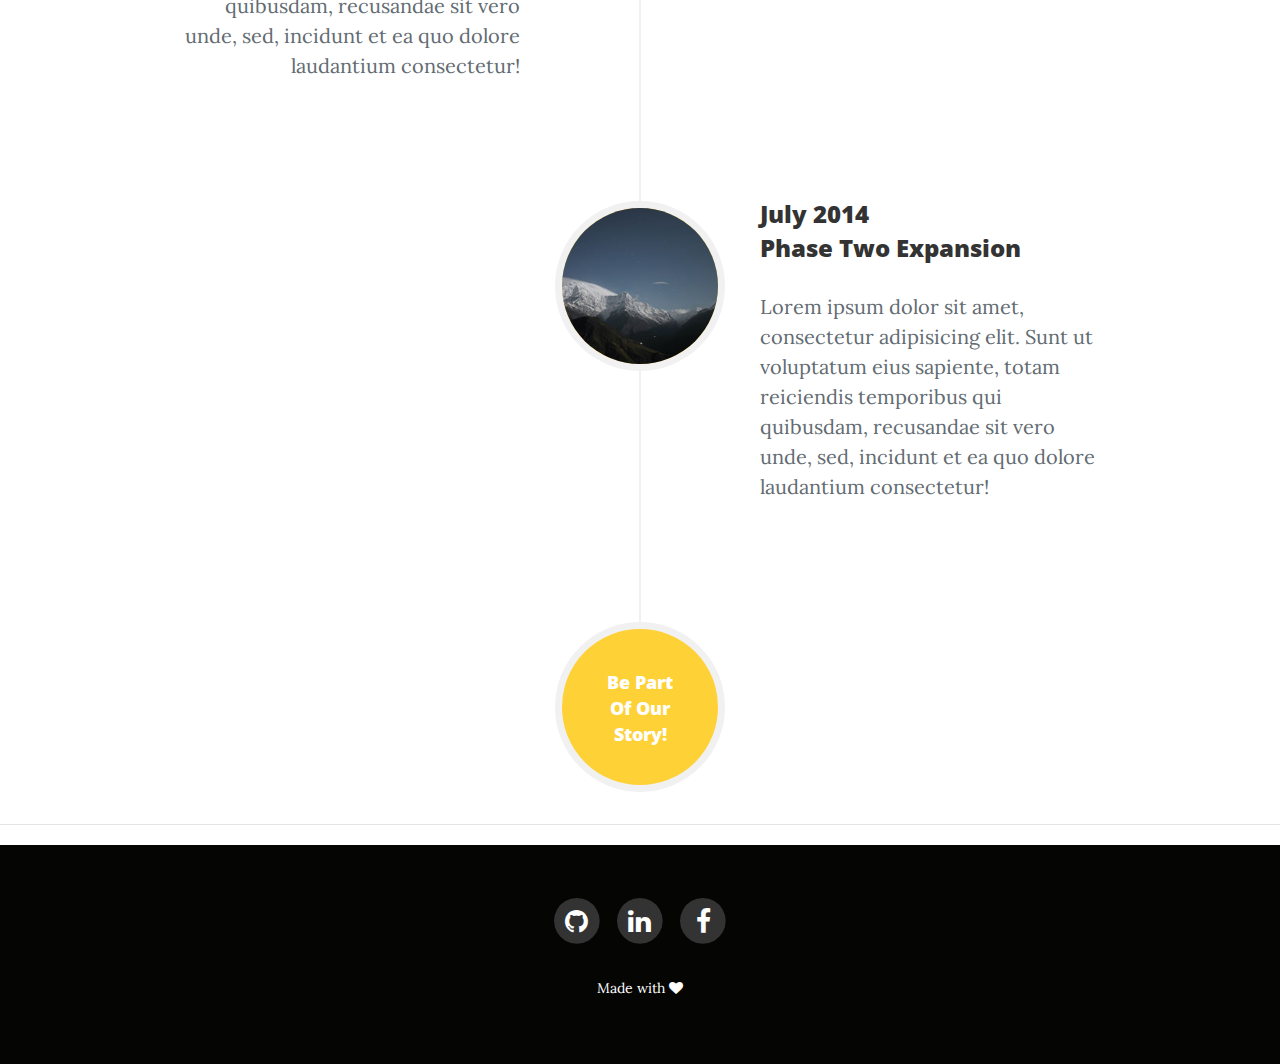
<file: resume.html>
<!DOCTYPE html>
<html lang="en">

<head>

    <meta charset="utf-8">
    <meta name="viewport" content="width=device-width, initial-scale=1, shrink-to-fit=no">
    <meta name="description" content="">
    <meta name="author" content="">

    <title>Clean Blog - Start Bootstrap Theme</title>

    <!-- Bootstrap core CSS -->
    <link href="vendor/bootstrap/css/bootstrap.css" rel="stylesheet">

    <!-- Custom fonts for this template -->
    <link href="vendor/font-awesome/css/font-awesome.min.css" rel="stylesheet" type="text/css">
    <link href='https://fonts.googleapis.com/css?family=Lora:400,700,400italic,700italic' rel='stylesheet'
          type='text/css'>
    <link href='https://fonts.googleapis.com/css?family=Open+Sans:300italic,400italic,600italic,700italic,800italic,400,300,600,700,800'
          rel='stylesheet' type='text/css'>

    <!-- Custom styles for this template -->
    <link href="css/clean-blog.css" rel="stylesheet">

    <!-- Temporary navbar container fix -->
    <style>
        .navbar-toggler {
            z-index: 1;
        }

        @media (max-width: 576px) {
            nav > .container {
                width: 100%;
            }
        }
    </style>

</head>

<body>

<!-- Navigation -->
<nav class="navbar fixed-top navbar-toggleable-md navbar-light" id="mainNav">
    <div class="container">
        <button class="navbar-toggler navbar-toggler-right" type="button" data-toggle="collapse"
                data-target="#navbarResponsive" aria-controls="navbarResponsive" aria-expanded="false"
                aria-label="Toggle navigation">
            Menu <i class="fa fa-bars"></i>
        </button>
        <a class="navbar-brand" href="index.html">D / S</a>
        <div class="collapse navbar-collapse" id="navbarResponsive">
            <ul class="navbar-nav ml-auto">
                <li class="nav-item">
                    <a class="nav-link" href="index.html">Home</a>
                </li>
                <li class="nav-item">
                    <a class="nav-link" href="portfolio.html">Portfolio</a>
                </li>
                <li class="nav-item">
                    <a class="nav-link" href="about.html">About</a>
                </li>
                <li class="nav-item">
                    <a class="nav-link" href="resume.html">Resume</a>
                </li>
                <li class="nav-item">
                    <a class="nav-link" href="blog.html">Blog</a>
                </li>
                <li class="nav-item">
                    <a class="nav-link" href="contact.html">Contact</a>
                </li>
            </ul>
        </div>
    </div>
</nav>

<!-- Page Header -->
<header class="masthead" style="background-image: url('img/home-bg.jpg')">
    <div class="container">
        <div class="row">
            <div class="col-lg-10 offset-lg-1 col-md-10 offset-md-1">
                <div class="site-heading" style="max-height: 406px">
                    <h1>My Professional Experience</h1>
                    <span class="subheading">Find what I've accomplished over the years</span>
                    <br>
                    <!-- Download Resume -->
                    <div class="clearfix">
                        <a class="btn btn-outline-custom" href="resume.pdf" style="">Download Resume</a>
                    </div>
                </div>
            </div>
        </div>
    </div>
</header>

<!-- Main Content -->
<section>
    <div class="container">
        <div class="row">
            <div class="col-lg-12 text-center">
                <h2 class="section-heading">Work Experience</h2>
                <hr>
            </div>
        </div>
        <div class="row">
            <div class="col-lg-12">
                <ul class="timeline">
                    <li>
                        <div class="timeline-image text-center">
                            <h4>2009-2011</h4>
                        </div>
                        <div class="timeline-panel">
                            <div class="timeline-heading">
                                <h4>2009-2011</h4>
                                <h4 class="subheading">Our Humble Beginnings</h4>
                            </div>
                            <div class="timeline-body">
                                <p class="text-muted">Lorem ipsum dolor sit amet, consectetur adipisicing elit. Sunt ut voluptatum eius sapiente, totam reiciendis temporibus qui quibusdam, recusandae sit vero unde, sed, incidunt et ea quo dolore laudantium consectetur!</p>
                            </div>
                        </div>
                    </li>
                    <li class="timeline-inverted">
                        <div class="timeline-image">
                            <img class="rounded-circle img-fluid" src="img/about/2.jpg" alt="">
                        </div>
                        <div class="timeline-panel">
                            <div class="timeline-heading">
                                <h4>March 2011</h4>
                                <h4 class="subheading">An Agency is Born</h4>
                            </div>
                            <div class="timeline-body">
                                <p class="text-muted">Lorem ipsum dolor sit amet, consectetur adipisicing elit. Sunt ut voluptatum eius sapiente, totam reiciendis temporibus qui quibusdam, recusandae sit vero unde, sed, incidunt et ea quo dolore laudantium consectetur!</p>
                            </div>
                        </div>
                    </li>
                    <li>
                        <div class="timeline-image">
                            <img class="rounded-circle img-fluid" src="img/about/3.jpg" alt="">
                        </div>
                        <div class="timeline-panel">
                            <div class="timeline-heading">
                                <h4>December 2012</h4>
                                <h4 class="subheading">Transition to Full Service</h4>
                            </div>
                            <div class="timeline-body">
                                <p class="text-muted">Lorem ipsum dolor sit amet, consectetur adipisicing elit. Sunt ut voluptatum eius sapiente, totam reiciendis temporibus qui quibusdam, recusandae sit vero unde, sed, incidunt et ea quo dolore laudantium consectetur!</p>
                            </div>
                        </div>
                    </li>
                    <li class="timeline-inverted">
                        <div class="timeline-image">
                            <img class="rounded-circle img-fluid" src="img/about/4.jpg" alt="">
                        </div>
                        <div class="timeline-panel">
                            <div class="timeline-heading">
                                <h4>July 2014</h4>
                                <h4 class="subheading">Phase Two Expansion</h4>
                            </div>
                            <div class="timeline-body">
                                <p class="text-muted">Lorem ipsum dolor sit amet, consectetur adipisicing elit. Sunt ut voluptatum eius sapiente, totam reiciendis temporibus qui quibusdam, recusandae sit vero unde, sed, incidunt et ea quo dolore laudantium consectetur!</p>
                            </div>
                        </div>
                    </li>
                    <li class="timeline-inverted">
                        <div class="timeline-image">
                            <h4>Be Part
                                <br>Of Our
                                <br>Story!</h4>
                        </div>
                    </li>
                </ul>
            </div>
        </div>
    </div>
</section>

<hr>

<!-- Footer -->
<footer>
    <div class="container">
        <div class="row">
            <div class="col-lg-8 offset-lg-2 col-md-10 offset-md-1">
                <ul class="list-inline text-center">
                    <li class="list-inline-item">
                        <a href="https://github.com/deepak15013">
                                <span class="fa-stack fa-lg">
                                    <i class="fa fa-circle fa-stack-2x"></i>
                                    <i class="fa fa-github fa-stack-1x fa-inverse"></i>
                                </span>
                        </a>
                    </li>
                    <li class="list-inline-item">
                        <a href="http://linkedin.com/in/deepaksood619">
                                <span class="fa-stack fa-lg">
                                    <i class="fa fa-circle fa-stack-2x"></i>
                                    <i class="fa fa-linkedin fa-stack-1x fa-inverse"></i>
                                </span>
                        </a>
                    </li>
                    <li class="list-inline-item">
                        <a href="https://www.facebook.com/deepaksood619">
                                <span class="fa-stack fa-lg">
                                    <i class="fa fa-circle fa-stack-2x"></i>
                                    <i class="fa fa-facebook fa-stack-1x fa-inverse"></i>
                                </span>
                        </a>
                    </li>
                </ul>
                <p class="copyright">Made with <i class="fa fa-heart fa-inverse"></i></p>
            </div>
        </div>
    </div>
</footer>

<!-- Bootstrap core JavaScript -->
<script src="vendor/jquery/jquery.min.js"></script>
<script src="vendor/tether/tether.min.js"></script>
<script src="vendor/bootstrap/js/bootstrap.min.js"></script>

<!-- Custom scripts for this template -->
<script src="js/clean-blog.min.js"></script>

</body>

</html>
</file>
<file: css/clean-blog.css>
/*!
 * Start Bootstrap - Clean Blog v4.0.0-alpha (http://startbootstrap.com/template-overviews/clean-blog)
 * Copyright 2013-2017 Start Bootstrap
 * Licensed under MIT (https://github.com/BlackrockDigital/startbootstrap-clean-blog/blob/master/LICENSE)
 */
body {
  font-size: 20px;
  color: #333333;
  font-family: 'Lora', 'Times New Roman', serif; }

p {
  line-height: 1.5;
  margin: 30px 0; }
  p a {
    text-decoration: underline; }

h1,
h2,
h3,
h4,
h5,
h6 {
  font-weight: 800;
  font-family: 'Open Sans', 'Helvetica Neue', Helvetica, Arial, sans-serif; }

a {
  color: #333333;
  -webkit-transition: all .2s;
  -moz-transition: all .2s;
  transition: all .2s; }
  a:hover, a:focus {
    color: #0085A1; }

a img:hover, a img:focus {
  cursor: zoom-in; }

blockquote {
  font-style: italic;
  color: #777777; }

.section-heading {
  font-size: 36px;
  font-weight: 700;
  margin-top: 60px; }

.caption {
  font-size: 14px;
  font-style: italic;
  display: block;
  margin: 0;
  padding: 10px;
  text-align: center;
  border-bottom-right-radius: 5px;
  border-bottom-left-radius: 5px; }

::-moz-selection {
  color: white;
  background: #0085A1;
  text-shadow: none; }

::selection {
  color: white;
  background: #0085A1;
  text-shadow: none; }

img::selection {
  color: white;
  background: transparent; }

img::-moz-selection {
  color: white;
  background: transparent; }

body {
  -webkit-tap-highlight-color: #0085A1; }

#mainNav {
  position: absolute;
  border-bottom: 1px solid #eeeeee;
  background-color: white;
  font-family: 'Open Sans', 'Helvetica Neue', Helvetica, Arial, sans-serif; }
  #mainNav .navbar-brand {
    font-weight: 800;
    color: #777777; }
  #mainNav .navbar-toggler {
    font-size: 12px;
    font-weight: 800;
    padding: 13px;
    text-transform: uppercase;
    color: #777777; }
  #mainNav .navbar-nav > li.nav-item > a {
    font-size: 12px;
    font-weight: 800;
    letter-spacing: 1px;
    text-transform: uppercase; }
  @media only screen and (min-width: 992px) {
    #mainNav {
      border-bottom: 1px solid transparent;
      background: transparent; }
      #mainNav .navbar-brand {
        padding: 15px 20px;
        color: white; }
        #mainNav .navbar-brand:hover, #mainNav .navbar-brand:focus {
          color: rgba(255, 255, 255, 0.8); }
      #mainNav .navbar-nav > li.nav-item > a {
        padding: 15px 20px;
        color: white; }
        #mainNav .navbar-nav > li.nav-item > a:hover, #mainNav .navbar-nav > li.nav-item > a:focus {
          color: rgba(255, 255, 255, 0.8); } }
  @media only screen and (min-width: 1170px) {
    #mainNav {
      -webkit-transition: background-color .2s;
      -moz-transition: background-color .2s;
      transition: background-color .2s;
      /* Force Hardware Acceleration in WebKit */
      -webkit-transform: translate3d(0, 0, 0);
      -moz-transform: translate3d(0, 0, 0);
      -ms-transform: translate3d(0, 0, 0);
      -o-transform: translate3d(0, 0, 0);
      transform: translate3d(0, 0, 0);
      -webkit-backface-visibility: hidden; }
      #mainNav.is-fixed {
        /* when the user scrolls down, we hide the header right above the viewport */
        position: fixed;
        top: -77px;
        -webkit-transition: -webkit-transform .2s;
        -moz-transition: -moz-transform .2s;
        transition: transform .2s;
        border-bottom: 1px solid white;
        background-color: rgba(255, 255, 255, 0.9); }
        #mainNav.is-fixed .navbar-brand {
          color: #333333; }
          #mainNav.is-fixed .navbar-brand:hover, #mainNav.is-fixed .navbar-brand:focus {
            color: #0085A1; }
        #mainNav.is-fixed .navbar-nav > li.nav-item > a {
          color: #333333; }
          #mainNav.is-fixed .navbar-nav > li.nav-item > a:hover, #mainNav.is-fixed .navbar-nav > li.nav-item > a:focus {
            color: #0085A1; }
      #mainNav.is-visible {
        /* if the user changes the scrolling direction, we show the header */
        -webkit-transform: translate3d(0, 100%, 0);
        -moz-transform: translate3d(0, 100%, 0);
        -ms-transform: translate3d(0, 100%, 0);
        -o-transform: translate3d(0, 100%, 0);
        transform: translate3d(0, 100%, 0); } }

header.masthead {
  background: no-repeat center center;
  background-color: #777777;
  background-attachment: scroll;
  -webkit-background-size: cover;
  -moz-background-size: cover;
  -o-background-size: cover;
  background-size: cover; }
  header.masthead .site-heading,
  header.masthead .post-heading,
  header.masthead .page-heading {
    padding: 100px 0 50px;
    color: white; }
    @media only screen and (min-width: 768px) {
      header.masthead .site-heading,
      header.masthead .post-heading,
      header.masthead .page-heading {
        padding: 150px 0; } }
  header.masthead .site-heading,
  header.masthead .page-heading {
    text-align: center; }
    header.masthead .site-heading h1,
    header.masthead .page-heading h1 {
      font-size: 40px;
      margin-top: 0; }
    header.masthead .site-heading .subheading,
    header.masthead .page-heading .subheading {
      font-size: 24px;
      font-weight: 300;
      line-height: 1.1;
      display: block;
      margin: 10px 0 0;
      font-family: 'Open Sans', 'Helvetica Neue', Helvetica, Arial, sans-serif; }
    @media only screen and (min-width: 768px) {
      header.masthead .site-heading h1,
      header.masthead .page-heading h1 {
        font-size: 60px; }

      header.masthead .site-heading .subheading {
        font-size: 28px;
      }}
  header.masthead .post-heading h1 {
    font-size: 35px; }
  header.masthead .post-heading .subheading,
  header.masthead .post-heading .meta {
    line-height: 1.1;
    display: block; }
  header.masthead .post-heading .subheading {
    font-size: 24px;
    font-weight: 600;
    margin: 10px 0 30px;
    font-family: 'Open Sans', 'Helvetica Neue', Helvetica, Arial, sans-serif; }
  header.masthead .post-heading .meta {
    font-size: 20px;
    font-weight: 300;
    font-style: italic;
    font-family: 'Lora', 'Times New Roman', serif; }
    header.masthead .post-heading .meta a {
      color: white; }
  @media only screen and (min-width: 768px) {
    header.masthead .post-heading h1 {
      font-size: 55px; }
    header.masthead .post-heading .subheading {
      font-size: 30px; } }

.post-preview > a {
  color: #333333; }
  .post-preview > a:hover, .post-preview > a:focus {
    text-decoration: none;
    color: #0085A1; }
  .post-preview > a > .post-title {
    font-size: 30px;
    margin-top: 30px;
    margin-bottom: 10px; }
  .post-preview > a > .post-subtitle {
    font-weight: 300;
    margin: 0;
    margin-bottom: 10px; }

.post-preview > .post-meta {
  font-size: 18px;
  font-style: italic;
  margin-top: 0;
  color: #777777; }
  .post-preview > .post-meta > a {
    text-decoration: none;
    color: #333333; }
    .post-preview > .post-meta > a:hover, .post-preview > .post-meta > a:focus {
      text-decoration: underline;
      color: #0085A1; }

@media only screen and (min-width: 768px) {
  .post-preview > a > .post-title {
    font-size: 36px; } }

.floating-label-form-group {
  font-size: 14px;
  position: relative;
  margin-bottom: 0;
  padding-bottom: .5em;
  border-bottom: 1px solid #eeeeee; }
  .floating-label-form-group input,
  .floating-label-form-group textarea {
    font-size: 1.5em;
    position: relative;
    z-index: 1;
    padding: 0;
    resize: none;
    border: none;
    border-radius: 0;
    background: none;
    box-shadow: none !important;
    font-family: 'Lora', 'Times New Roman', serif; }
    .floating-label-form-group input::-webkit-input-placeholder,
    .floating-label-form-group textarea::-webkit-input-placeholder {
      color: #777777;
      font-family: 'Lora', 'Times New Roman', serif; }
  .floating-label-form-group label {
    font-size: .85em;
    line-height: 1.764705882em;
    position: relative;
    z-index: 0;
    top: 2em;
    display: block;
    margin: 0;
    -webkit-transition: top .3s ease, opacity .3s ease;
    -moz-transition: top .3s ease, opacity .3s ease;
    -ms-transition: top .3s ease, opacity .3s ease;
    transition: top .3s ease, opacity .3s ease;
    vertical-align: middle;
    vertical-align: baseline;
    opacity: 0; }
  .floating-label-form-group .help-block {
    margin: 15px 0; }

.floating-label-form-group-with-value label {
  top: 0;
  opacity: 1; }

.floating-label-form-group-with-focus label {
  color: #0085A1; }

form .form-group:first-child .floating-label-form-group {
  border-top: 1px solid #eeeeee; }

footer {
  background: #050503;
  padding: 50px 0 65px;
}
  footer .list-inline {
    margin: 0;
    padding: 0; }

  footer .copyright {
    color: white;
    font-size: 14px;
    margin-bottom: 0;
    text-align: center; }

.btn {
  font-size: 14px;
  font-weight: 800;
  padding: 15px 25px;
  letter-spacing: 1px;
  text-transform: uppercase;
  border-radius: 0;
  font-family: 'Open Sans', 'Helvetica Neue', Helvetica, Arial, sans-serif; }

.btn-primary {
  color: white;
  border-color: #0085A1;
  background-color: #0085A1; }
  .btn-primary:focus, .btn-primary.focus {
    color: white;
    border-color: #001c22;
    background-color: #005b6e; }
  .btn-primary:hover {
    color: white;
    border-color: #005264;
    background-color: #005b6e; }
  .btn-primary:active, .btn-primary.active,
  .open > .btn-primary.dropdown-toggle {
    color: white;
    border-color: #005264;
    background-color: #005b6e; }
    .btn-primary:active:hover, .btn-primary:active:focus, .btn-primary:active.focus, .btn-primary.active:hover, .btn-primary.active:focus, .btn-primary.active.focus,
    .open > .btn-primary.dropdown-toggle:hover,
    .open > .btn-primary.dropdown-toggle:focus,
    .open > .btn-primary.dropdown-toggle.focus {
      color: white;
      border-color: #001c22;
      background-color: #003d4a; }
  .btn-primary:active, .btn-primary.active,
  .open > .btn-primary.dropdown-toggle {
    background-image: none; }
  .btn-primary.disabled:hover, .btn-primary.disabled:focus, .btn-primary.disabled.focus, .btn-primary[disabled]:hover, .btn-primary[disabled]:focus, .btn-primary[disabled].focus,
  fieldset[disabled] .btn-primary:hover,
  fieldset[disabled] .btn-primary:focus,
  fieldset[disabled] .btn-primary.focus {
    border-color: #0085A1;
    background-color: #0085A1; }
  .btn-primary .badge {
    color: #0085A1;
    background-color: white; }

.btn-lg {
  font-size: 16px;
  padding: 25px 35px; }

.btn-default:hover, .btn-default:focus {
  color: white;
  border: 1px solid #0085A1;
  background-color: #0085A1; }

.project-preview {

}

.project-title {
  font-size: 20px;
}

.project-title a {
  text-decoration: underline;
}

.project-summary {
  font-size: 16px;
}

.project-meta {
  font-size: 14px;
  color: gray;
}

footer {
  margin-top: 20px;
}

.btn-outline-custom {
  color: #ccc;
  background-image: none;
  background-color: transparent;
  border-color: #ccc;
}

.btn-outline-custom:hover {
  color: #000;
  background-color: #ccc;
  border-color: #ccc;
}

.btn-outline-custom:focus, .btn-outline-custom.focus {
  -webkit-box-shadow: 0 0 0 2px rgba(204, 204, 204, 0.5);
  box-shadow: 0 0 0 2px rgba(204, 204, 204, 0.5);
}

.btn-outline-custom.disabled, .btn-outline-custom:disabled {
  color: #ccc;
  background-color: transparent;
}

.btn-outline-custom:active, .btn-outline-custom.active,
.show > .btn-outline-custom.dropdown-toggle {
  color: #000;
  background-color: #ccc;
  border-color: #ccc;
}


.timeline {
    position: relative;
    padding: 0;
    list-style: none; }
.timeline:before {
    position: absolute;
    top: 0;
    bottom: 0;
    left: 40px;
    width: 2px;
    margin-left: -1.5px;
    content: '';
    background-color: #f1f1f1; }
.timeline > li {
    position: relative;
    min-height: 50px;
    margin-bottom: 50px; }
.timeline > li:before, .timeline > li:after {
    display: table;
    content: ' '; }
.timeline > li:after {
    clear: both; }
.timeline > li .timeline-panel {
    position: relative;
    float: right;
    width: 100%;
    padding: 0 20px 0 100px;
    text-align: left; }
.timeline > li .timeline-panel:before {
    right: auto;
    left: -15px;
    border-right-width: 15px;
    border-left-width: 0; }
.timeline > li .timeline-panel:after {
    right: auto;
    left: -14px;
    border-right-width: 14px;
    border-left-width: 0; }
.timeline > li .timeline-image {
    position: absolute;
    z-index: 100;
    left: 0;
    width: 80px;
    height: 80px;
    margin-left: 0;
    text-align: center;
    color: white;
    border: 7px solid #f1f1f1;
    border-radius: 100%;
    background-color: #fed136; }
.timeline > li .timeline-image h4 {
    font-size: 10px;
    line-height: 14px;
    margin-top: 12px; }
.timeline > li.timeline-inverted > .timeline-panel {
    float: right;
    padding: 0 20px 0 100px;
    text-align: left; }
.timeline > li.timeline-inverted > .timeline-panel:before {
    right: auto;
    left: -15px;
    border-right-width: 15px;
    border-left-width: 0; }
.timeline > li.timeline-inverted > .timeline-panel:after {
    right: auto;
    left: -14px;
    border-right-width: 14px;
    border-left-width: 0; }
.timeline > li:last-child {
    margin-bottom: 0; }
.timeline .timeline-heading h4 {
    margin-top: 0;
    color: inherit; }
.timeline .timeline-heading h4.subheading {
    text-transform: none; }
.timeline .timeline-body > p,
.timeline .timeline-body > ul {
    margin-bottom: 0; }

@media (min-width: 768px) {
    .timeline:before {
        left: 50%; }
    .timeline > li {
        min-height: 100px;
        margin-bottom: 100px; }
    .timeline > li .timeline-panel {
        float: left;
        width: 41%;
        padding: 0 20px 20px 30px;
        text-align: right; }
    .timeline > li .timeline-image {
        left: 50%;
        width: 100px;
        height: 100px;
        margin-left: -50px; }
    .timeline > li .timeline-image h4 {
        font-size: 13px;
        line-height: 18px;
        margin-top: 16px; }
    .timeline > li.timeline-inverted > .timeline-panel {
        float: right;
        padding: 0 30px 20px 20px;
        text-align: left; } }

@media (min-width: 992px) {
    .timeline > li {
        min-height: 150px; }
    .timeline > li .timeline-panel {
        padding: 0 20px 20px; }
    .timeline > li .timeline-image {
        width: 150px;
        height: 150px;
        margin-left: -75px; }
    .timeline > li .timeline-image h4 {
        font-size: 18px;
        line-height: 26px;
        margin-top: 30px; }
    .timeline > li.timeline-inverted > .timeline-panel {
        padding: 0 20px 20px; } }

@media (min-width: 1200px) {
    .timeline > li {
        min-height: 170px; }
    .timeline > li .timeline-panel {
        padding: 0 20px 20px 100px; }
    .timeline > li .timeline-image {
        width: 170px;
        height: 170px;
        margin-left: -85px; }
    .timeline > li .timeline-image h4 {
        margin-top: 40px; }
    .timeline > li.timeline-inverted > .timeline-panel {
        padding: 0 100px 20px 20px; } }
</file>
